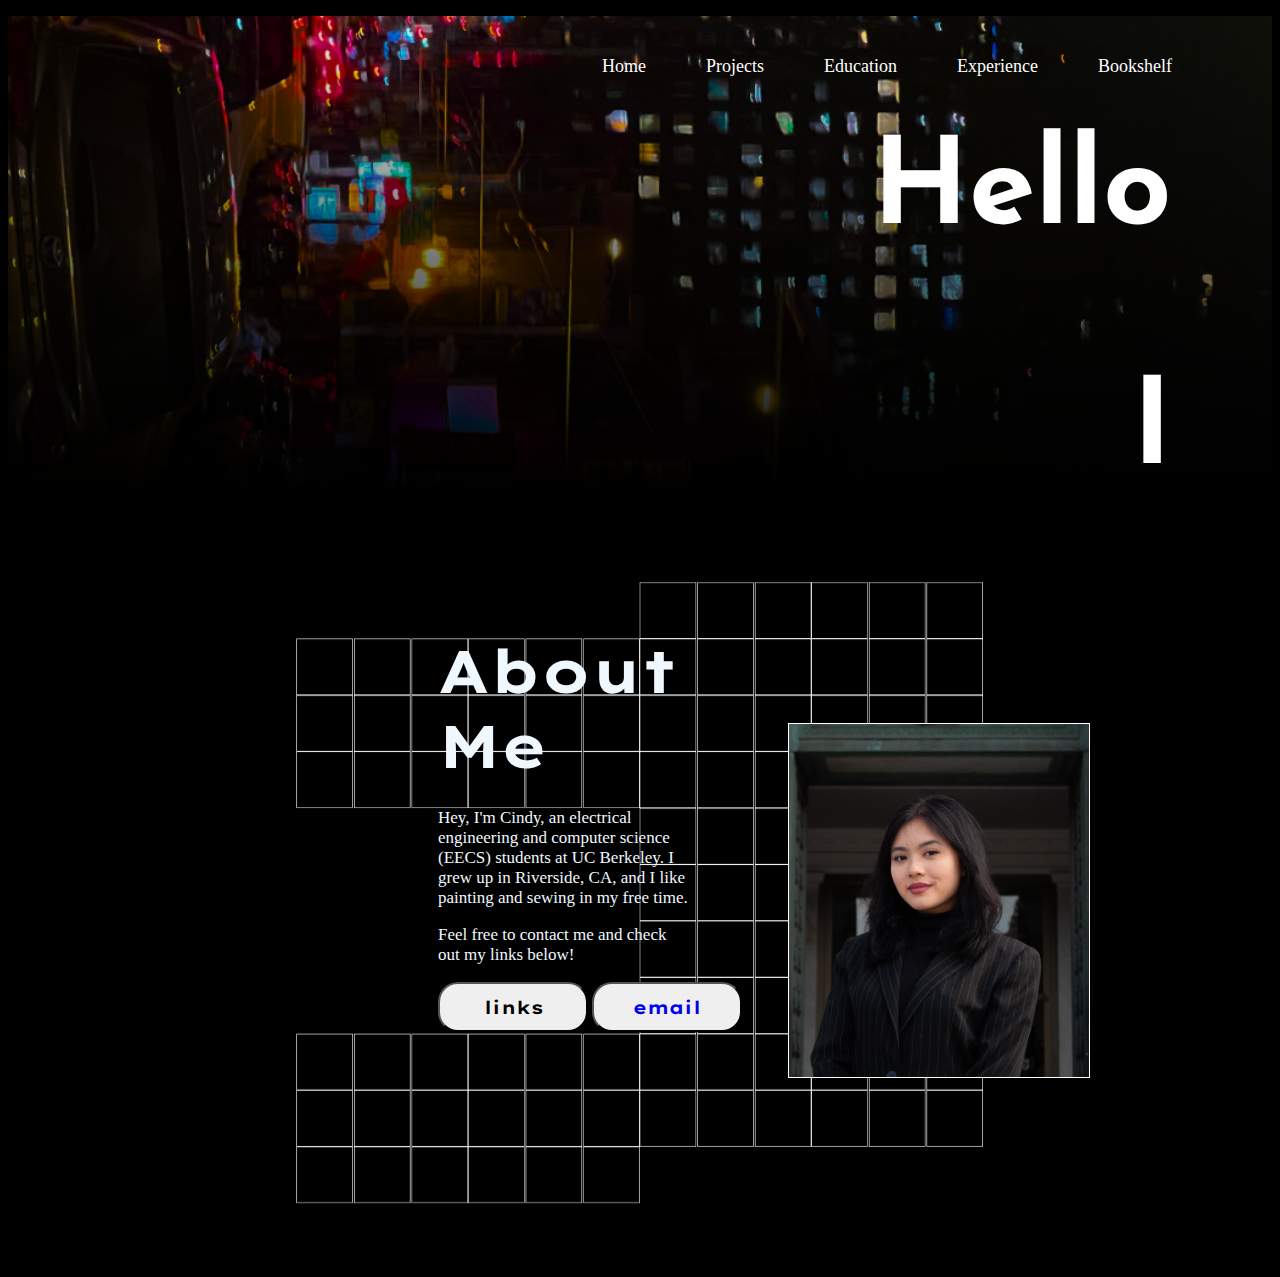
<file: index.html>
<!DOCTYPE html>
<html lang="en">
<head>
    <meta charset="UTF-8">
    <meta name="viewport" content="width=device-width, initial-scale=1.0">
    <title>Cindy Luong</title>
    <link rel="stylesheet" href="style.css" link>
    <link rel="stylesheet" href="https://fonts.googleapis.com/css?family=Josefin Sans: 900">
    <link rel="icon" href="/images/layout.png">
</head>
<body>
    <section class="intro">
        <!--Start of Navigation Bar-->
        <nav id="desktop-nav">
            <div>
                <ul class="nav-links">
                    <li><a href="/bookshelf.html">Bookshelf</a></li>
                    <li><a href="/experience.html">Experience</a></li>
                    <li><a href="/education.html">Education</a></li>
                    <li><a href="/projects.html">Projects</a></li>
                    <li><a href="/index.html">Home</a></li>
                </ul>
            </div>
        </nav>
        <!--End of Navigation Bar-->

        <!--Start of Welcome Message-->
        <div class="welcomemsg"></div>
        <!--End of Welcome Message-->
    </section>

    <section class="about-container">
        <!--Start of Intro Paragraph side-->
        <div class="about-item">
            <h1 class="abouttitle">
                About
                <br />Me
            </h1>
            <div class="elevatorpitch">
                <p>
                    Hey, I'm Cindy, an electrical
                    <br />engineering and computer science
                    <br />(EECS) students at UC Berkeley. I 
                    <br />grew up in Riverside, CA, and I like 
                    <br />painting and sewing in my free time.
                </p>
                <p>
                    Feel free to contact me and check  
                    <br />out my links below!
                </p>
            </div>
            <div class="dropdown">
                <button type="button" class="links">links</button>
                <div class="dropdown-content">
                    <a href="https://www.linkedin.com/in/luong-cindy/">LinkedIn</a>
                    <a href="https://github.com/luongcindy">GitHub</a>
                  </div>
            </div>

            <button type="button" class="email" >
                <a href="mailto:cindyluong99@berkeley.edu">email</a>
            </button>
        </div>
        <!--End of Intro Paragraph side-->
        
        <!--Start of Headshot side-->
       <div class="about-item">
        <div class="headshot" >
            <img src="/images/headshot.png"
            width="300">
        </div>
        <!--End of Headshot side-->
       </div>
    </section>

    <section class="footer">
        <div>
            <ul class="foot-links">
                <li><a href="experience.html">Bookshelf</a></li>
                <li><a href="experience.html">Experience</a></li>
                <li><a href="education.html">Education</a></li>
                <li><a href="projects.html">Projects</a></li>
                <li><a href="index.html">Home</a></li>
            </ul>
        </div>
    </section>

    <script src="command.js"></script>
    <script src="index.js"></script>
</body>
</html>
</file>
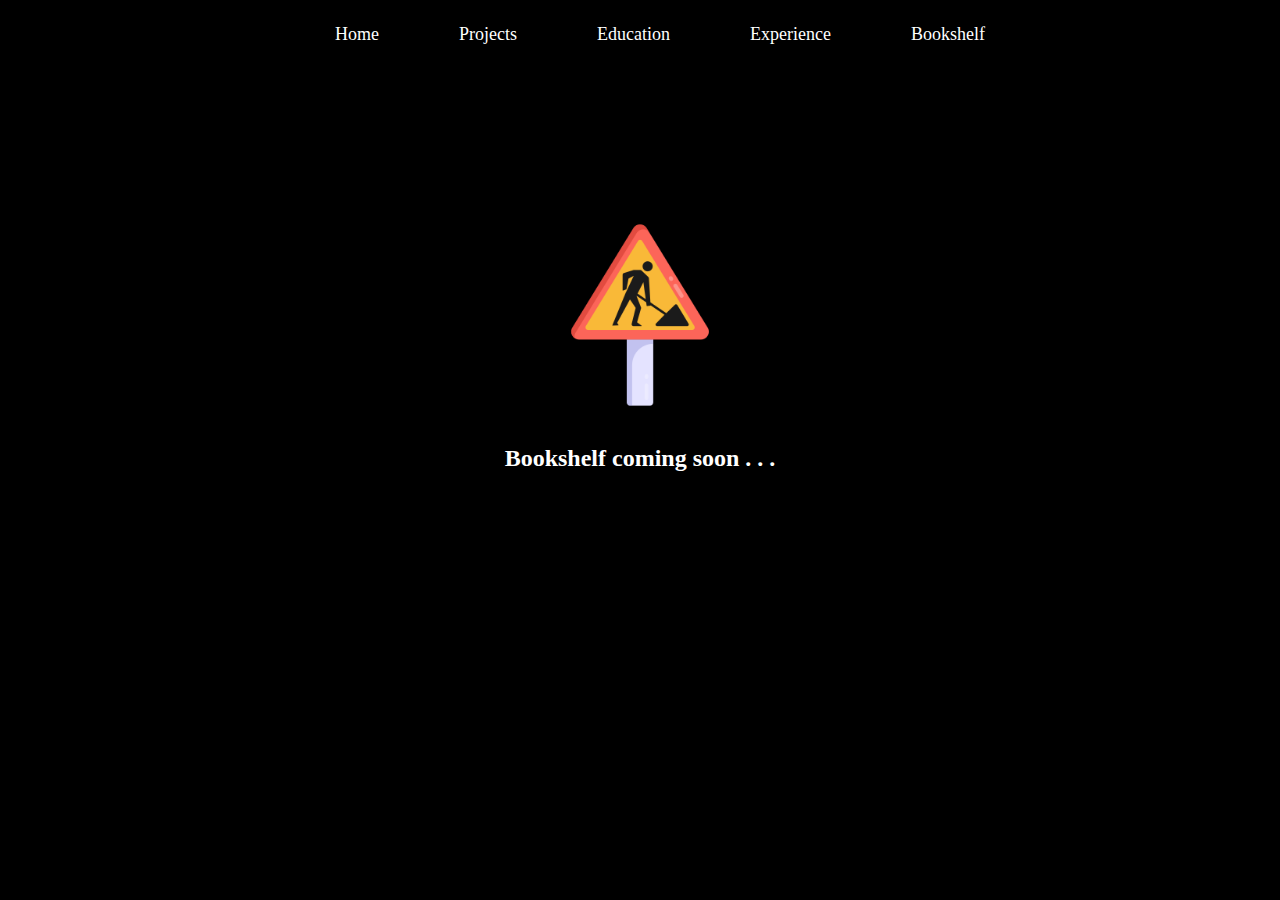
<file: bookshelf.html>
<!DOCTYPE html>
<html lang="en">
<head>
    <meta charset="UTF-8">
    <meta name="viewport" content="width=device-width, initial-scale=1.0">
    <title>Bookshelf</title>
    <link rel="stylesheet" href="bookshelf.css" link>
    <link rel="icon" href="/images/layout.png">
</head>
<body>
    <div class="footer">
        <ul class="foot-links">
            <li><a href="bookshelf.html">Bookshelf</a></li>
            <li><a href="experience.html">Experience</a></li>
            <li><a href="education.html">Education</a></li>
            <li><a href="projects.html">Projects</a></li>
            <li><a href="index.html">Home</a></li>
        </ul>
    </div>
    <div class="construction">
        <img src="images/under-construction2.png" style="width:200px">
        <p>Bookshelf coming soon . . .</p>
    </div>
</body>
</html>
</file>
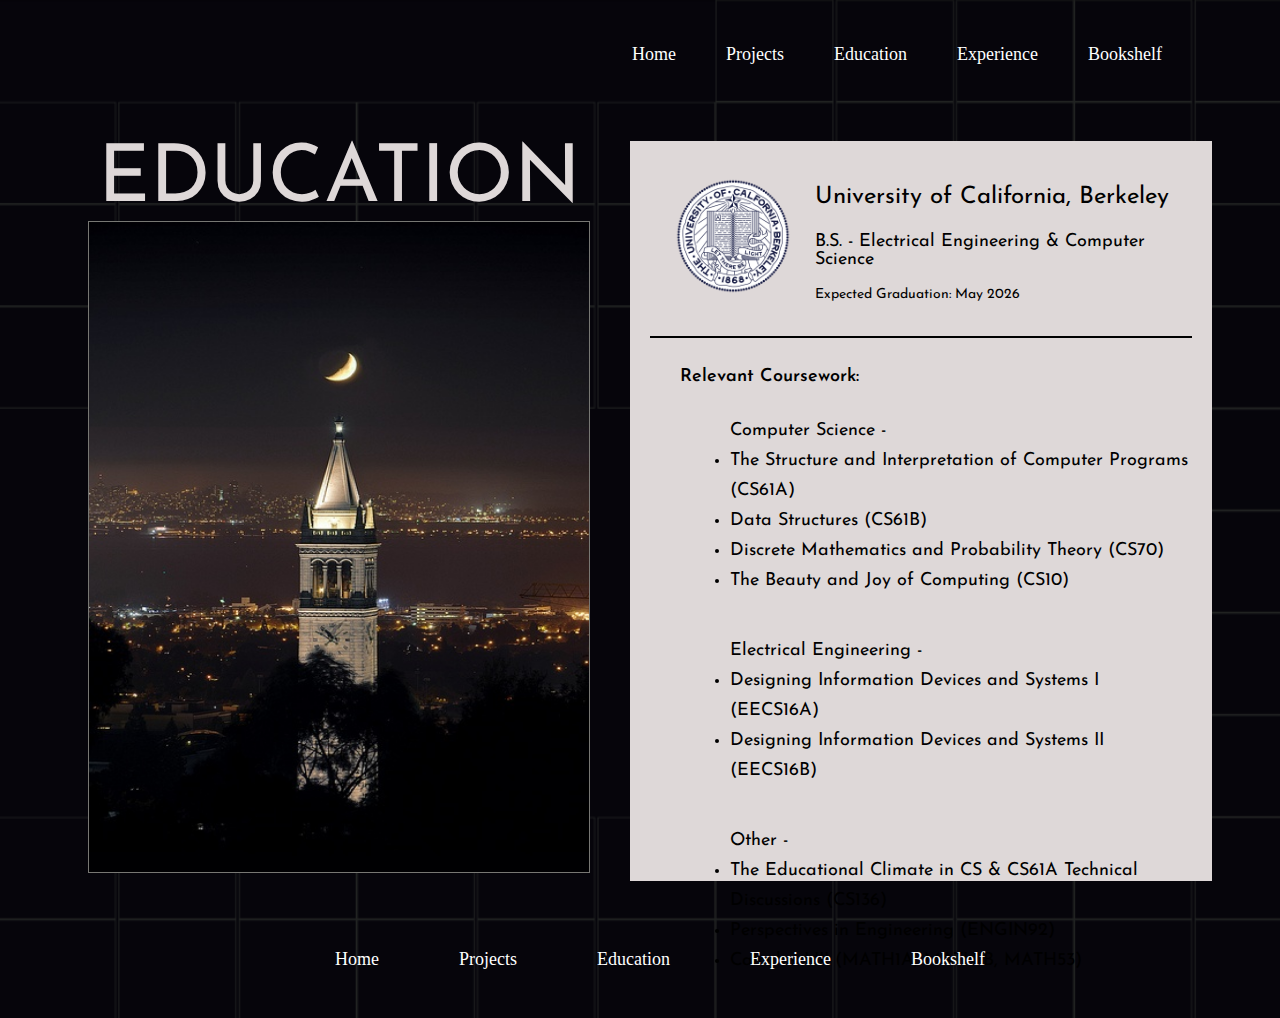
<file: education.html>
<!DOCTYPE html>
<html lang="en">
<head>
    <meta charset="UTF-8">
    <meta name="viewport" content="width=device-width, initial-scale=1.0">
    <title>Education</title>
    <link rel="stylesheet" href="education.css" link>
    <link rel="icon" href="/images/layout.png">
</head>
<body>
    <div class="grid-container">
        <div class="grid1">
            <nav id="desktop-nav">
                <div>
                    <ul class="nav-links">
                        <li><a href="bookshelf.html">Bookshelf</a></li>
                        <li><a href="experience.html">Experience</a></li>
                        <li><a href="education.html">Education</a></li>
                        <li><a href="projects.html">Projects</a></li>
                        <li><a href="index.html">Home</a></li>
                    </ul>
                </div>
        </div>
        <div class="grid2"></div>
        <div class="grid3">
            <div class="title">
                EDUCATION
            </div>
            <img src="images/campanile photo.jpg" class="campanile">
        </div>
        <div class="grid4">
            <div class="edu-container">
                <div class="logo">
                    <img src="images/gobearsicon.png" style="width: 120px;" class="gobears">
                </div>
                <div class="degree">
                    <p class="line1">University of California, Berkeley</p>
                    <p class="line2">B.S. - Electrical Engineering & Computer Science</p>
                    <p class="line3">Expected Graduation: May 2026</p>
                </div>
                <div class="coursework">
                    <div class="relevancy">
                        Relevant Coursework:
                    </div>
                    <div class="cs-classes">
                        Computer Science - 
                        <li>The Structure and Interpretation of Computer Programs (CS61A)</li>
                        <li>Data Structures (CS61B)</li>
                        <li>Discrete Mathematics and Probability Theory (CS70)</li>
                        <li>The Beauty and Joy of Computing (CS10)</li>
                    </div>
                    <div class="ee-classes">
                        Electrical Engineering - 
                        <li>Designing Information Devices and Systems I (EECS16A)</li>
                        <li>Designing Information Devices and Systems II (EECS16B)</li>
                    </div>
                    <div class="other-classes">
                        Other - 
                        <li>The Educational Climate in CS & CS61A Technical Discussions (CS136)</li>
                        <li>Perspectives in Engineering (ENGIN92)</li>
                        <li>Calculus I-III (MATH1A, MATH1B, MATH53)</li>
                    </div>
                </div>
            </div>
        </div>
        <div class="grid6"></div>
        <div class="grid5">
            <div class="footer">
                <ul class="foot-links">
                    <li><a href="experience.html">Bookshelf</a></li>
                    <li><a href="experience.html">Experience</a></li>
                    <li><a href="education.html">Education</a></li>
                    <li><a href="projects.html">Projects</a></li>
                    <li><a href="index.html">Home</a></li>
                </ul>
            </div>
        </div>
    </div>
</body>
</html>
</file>
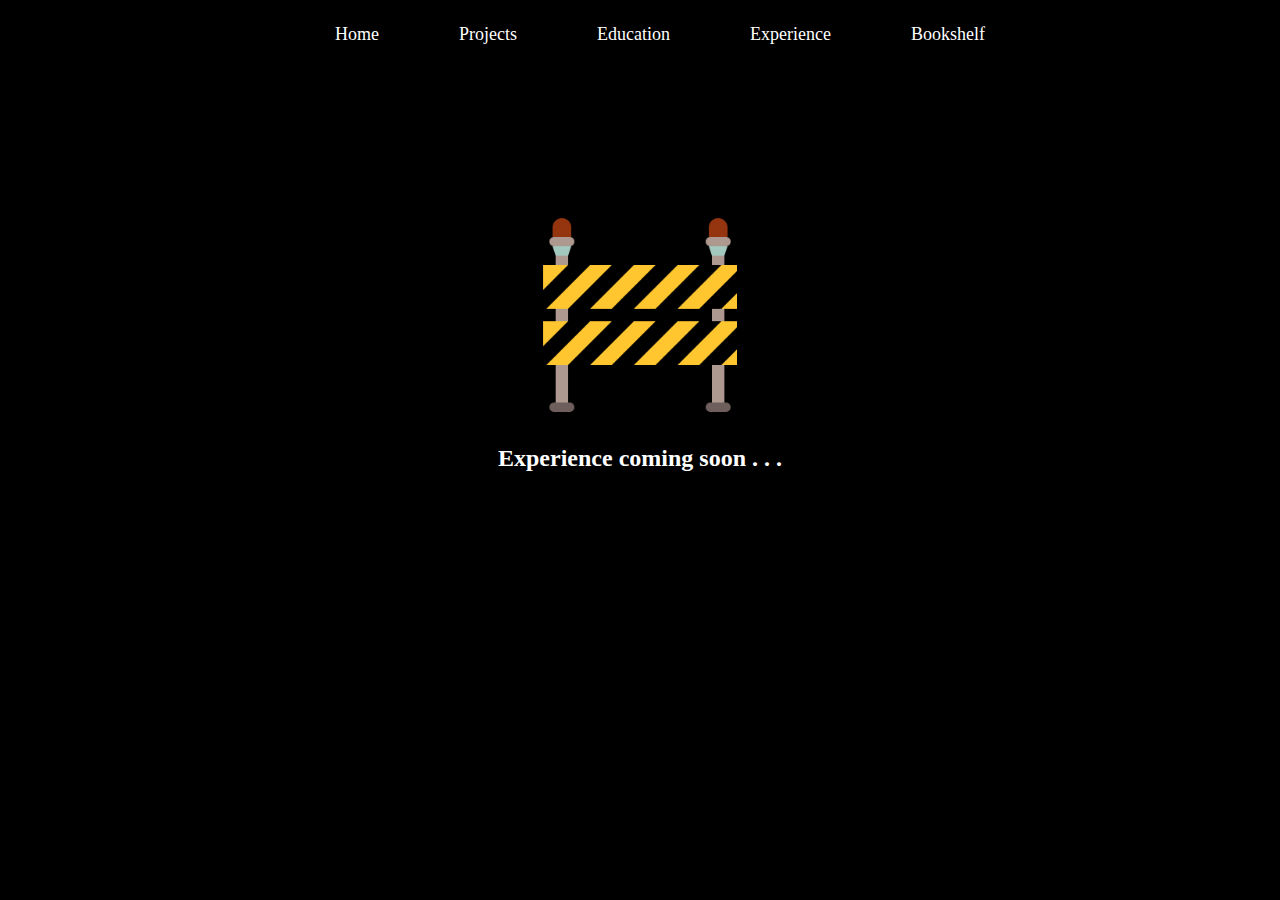
<file: experience.html>
<!DOCTYPE html>
<html lang="en">
<head>
    <meta charset="UTF-8">
    <meta name="viewport" content="width=device-width, initial-scale=1.0">
    <title>Experience</title>
    <link rel="stylesheet" href="experience.css" link>
    <link rel="icon" href="/images/layout.png">
</head>
<body>
    <div class="footer">
        <ul class="foot-links">
            <li><a href="bookshelf.html">Bookshelf</a></li>
            <li><a href="experience.html">Experience</a></li>
            <li><a href="education.html">Education</a></li>
            <li><a href="projects.html">Projects</a></li>
            <li><a href="index.html">Home</a></li>
        </ul>
    </div>
    <div class="construction">
        <img src="images/under-construction.png" style="width:200px">
        <p>Experience coming soon . . .</p>
    </div>
</body>
</html>
</file>
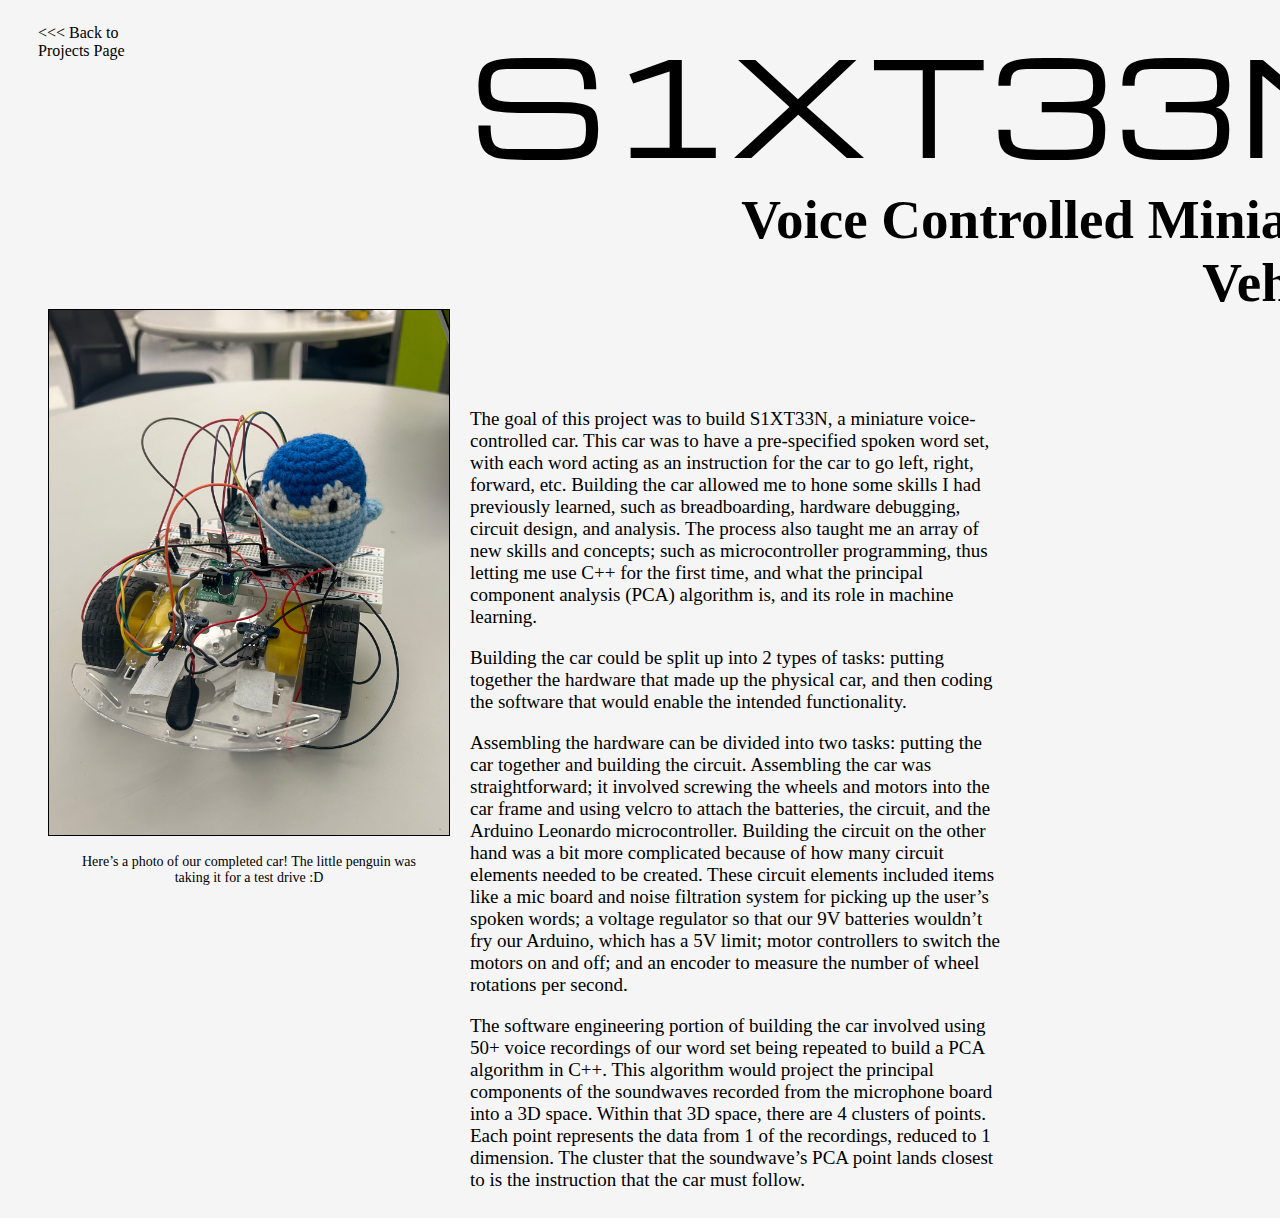
<file: project_pages/16.html>
<!DOCTYPE html>
<html lang="en">
<head>
    <meta charset="UTF-8">
    <meta name="viewport" content="width=device-width, initial-scale=1.0">
    <title>S1XT33N</title>
    <link rel="stylesheet" href="projtype1.css" link>
    <link rel="icon" href="/images/layout.png">
</head>
<body>
    <div class="grid-container">
        <div class="grid1">
            <a href="/projects.html">
                <p><<< Back to
                    <br/>Projects Page
                </p>
            </a>
        </div>
        <div class="grid2">
            S1XT33N
        </div>
        <div class="grid3">
            <p>Voice Controlled Miniature
                <br/> Vehicle. 
            </p>
        </div>
        <div class="grid4">
            <img src="/images/IMG_9443.jpg" style="width:400px">
            <div>
                <p>Here’s a photo of our completed car! The little penguin was 
                    <br/>taking it for a test drive :D 
                </p>
            </div>
        </div>
        <div class="grid5">
            <p>
                The goal of this project was to build S1XT33N, a miniature voice-controlled car. This car was to have a pre-specified spoken word set, 
                with each word acting as an instruction for the car to go left, right, forward, etc. Building the car allowed me to hone some 
                skills I had previously learned, such as breadboarding, hardware debugging, circuit design, and analysis. The process also taught 
                me an array of new skills and concepts; such as microcontroller programming, thus letting me use C++ for the first time, and what 
                the principal component analysis (PCA) algorithm is, and its role in machine learning. 
            </p>
            <p>Building the car could be split up into 2 types of tasks: putting together the hardware that made up the physical car, and then coding the software that would enable the intended functionality. </p>
            <p>
                Assembling the hardware can be divided into two tasks: putting the car together and building the circuit. Assembling the car was straightforward; it involved screwing the wheels and motors into the car frame and using velcro to attach the batteries, the circuit, and the Arduino Leonardo microcontroller. Building the circuit on the other hand was a bit more complicated because of how many circuit elements needed to be created. These circuit elements included items like a mic board and noise filtration system for picking up the user’s spoken words; a voltage regulator so that our 9V batteries wouldn’t fry our Arduino, which has a 5V limit; motor controllers to switch the motors on and off; and an encoder to measure the number of wheel rotations per second. 
            </p>
            <p>The software engineering portion of building the car involved using 50+ voice recordings of our word set being repeated to build a PCA algorithm in C++. This algorithm would project the principal components of the soundwaves recorded from the microphone board into a 3D space. Within that 3D space, there are 4 clusters of points. Each point represents the data from 1 of the recordings, reduced to 1 dimension. The cluster that the soundwave’s PCA point lands closest to is the instruction that the car must follow. 
            </p>
        </div>
        <div class="grid6"></div>
    </div>
</body>
</html>
</file>
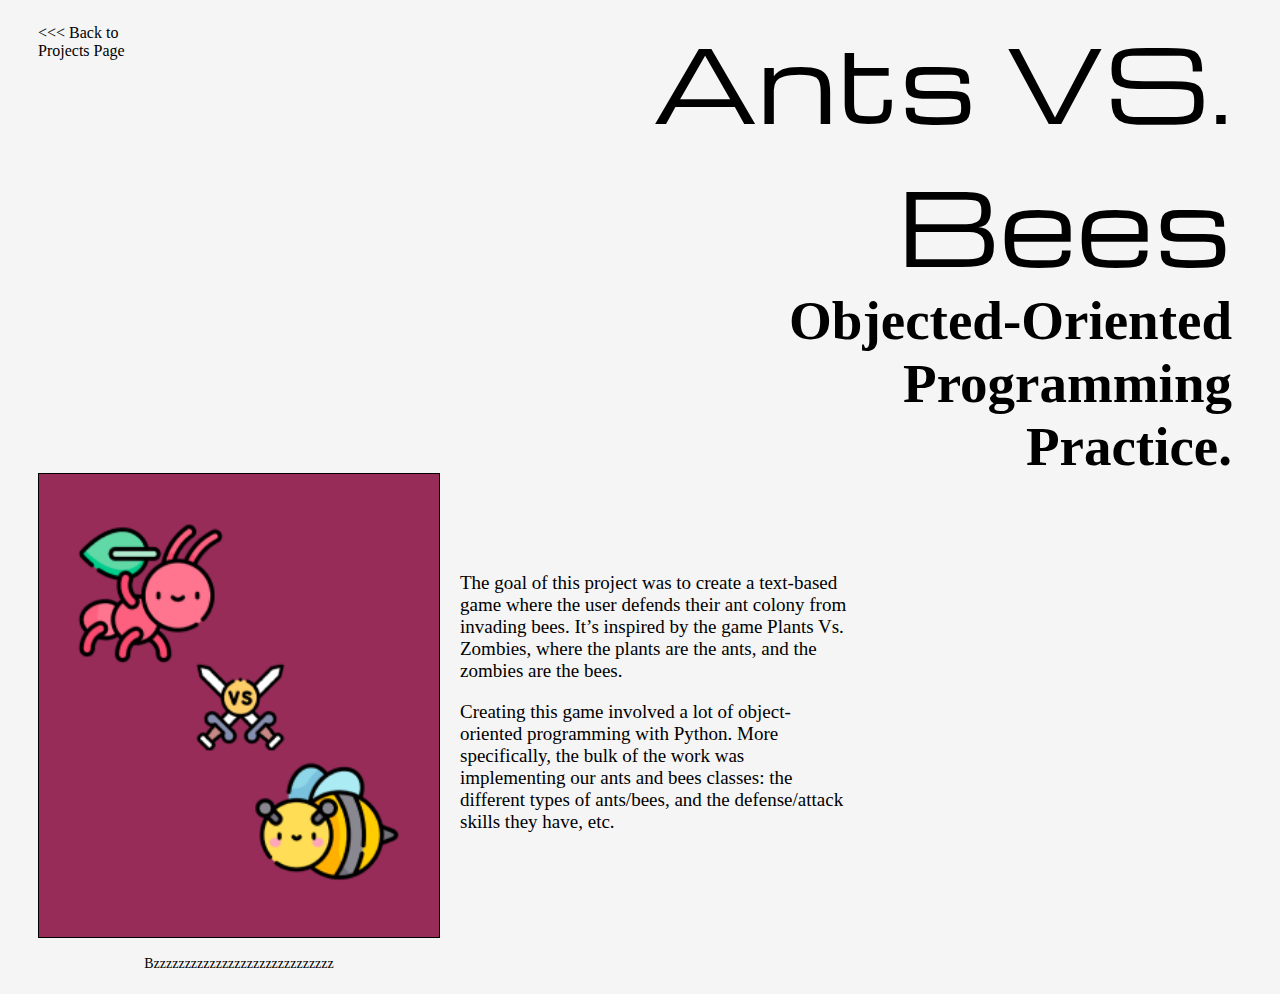
<file: project_pages/antsvbees.html>
<!DOCTYPE html>
<html lang="en">
<head>
    <meta charset="UTF-8">
    <meta name="viewport" content="width=device-width, initial-scale=1.0">
    <title>Ants Vs. Bees</title>
    <link rel="stylesheet" href="projtype2.css" link>
    <link rel="icon" href="/images/layout.png">
</head>
<body>
    <div class="grid-container">
        <div class="grid1">
            <a href="/projects.html">
                <p><<< Back to
                    <br/>Projects Page
                </p>
            </a>
        </div>
        <div class="grid2">
            Ants VS. Bees
        </div>
        <div class="grid3">
            <p>Objected-Oriented Programming 
                <br/>Practice.
            </p>
        </div>
        <div class="grid4">
            <img src="/images/ants vs bees cover new.png" style="width:400px">
                <p>Bzzzzzzzzzzzzzzzzzzzzzzzzzzzzz</p>
        </div>
        <div class="grid5">
            <p>The goal of this project was to create a text-based game where the user defends their ant colony from invading bees. It’s inspired by the game Plants Vs. Zombies, where the plants are the ants, and the zombies are the bees. </p>
            <p>Creating this game involved a lot of object-oriented programming with Python. More specifically, the bulk of the work was implementing our ants and bees classes: the different types of ants/bees, and the defense/attack skills they have, etc. </p>
        </div>
        <div class="grid6"></div>
    </div>
</body>
</html>
</file>
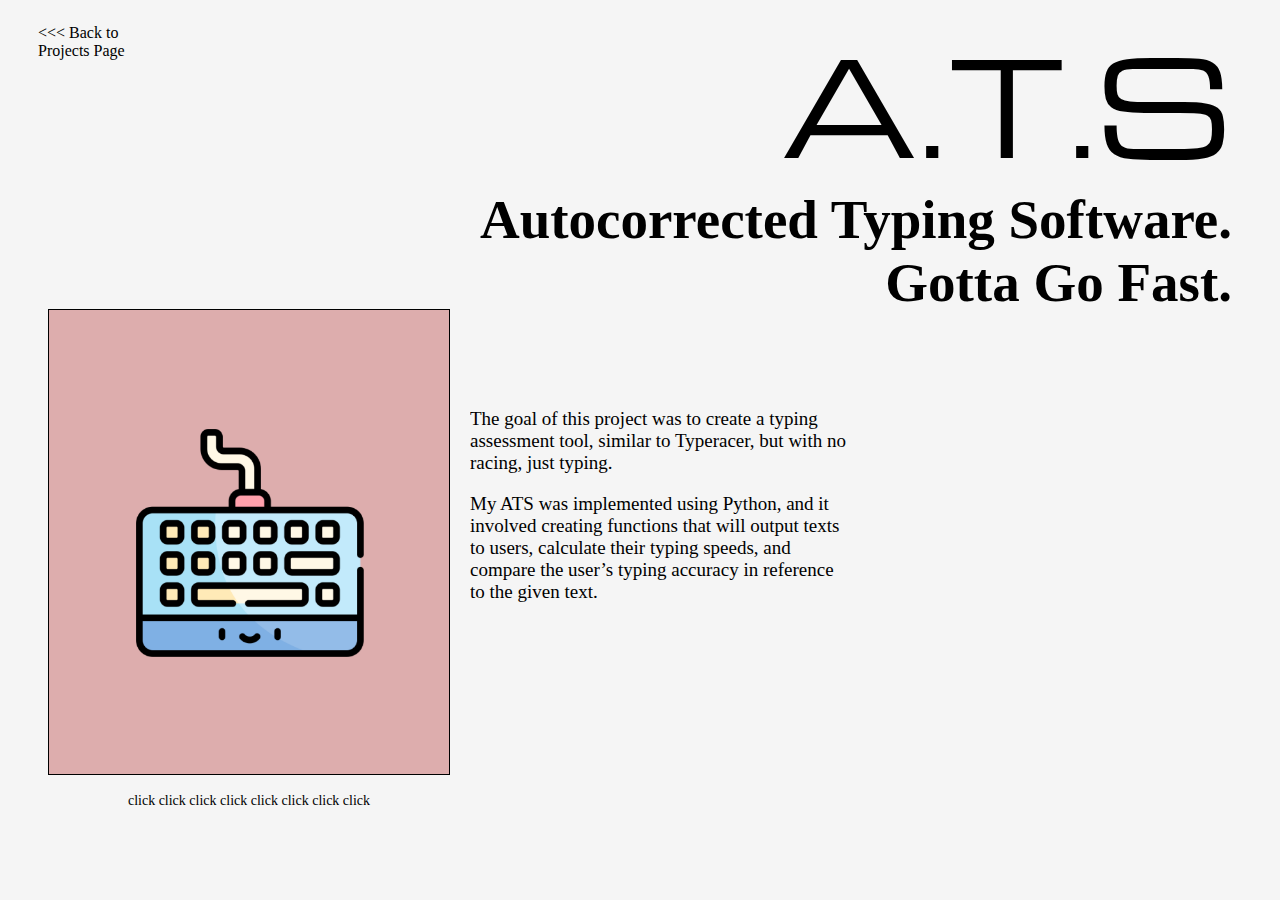
<file: project_pages/ats.html>
<!DOCTYPE html>
<html lang="en">
<head>
    <meta charset="UTF-8">
    <meta name="viewport" content="width=device-width, initial-scale=1.0">
    <title>A.T.S.</title>
    <link rel="stylesheet" href="projtype1.css" link>
    <link rel="icon" href="/images/layout.png">
</head>
<body>
    <div class="grid-container">
        <div class="grid1">
            <a href="/projects.html">
                <p><<< Back to
                    <br/>Projects Page
                </p>
            </a>
        </div>
        <div class="grid2">
            A.T.S
        </div>
        <div class="grid3">
            <p>Autocorrected Typing Software. 
                <br/>Gotta Go Fast.
            </p>
        </div>
        <div class="grid4">
            <img src="/images/ats cover.png" style="width:400px">
                <p>click click click click click click click click</p>
        </div>
        <div class="grid5">
            <p>The goal of this project was to create a typing assessment tool, similar to Typeracer, but with no racing, just typing. </p>
            <p>My ATS was implemented using Python, and it involved creating functions that will output texts to users, calculate their typing speeds, and compare the user’s typing accuracy in reference to the given text. </p>
        </div>
        <div class="grid6"></div>
    </div>
</body>
</html>
</file>
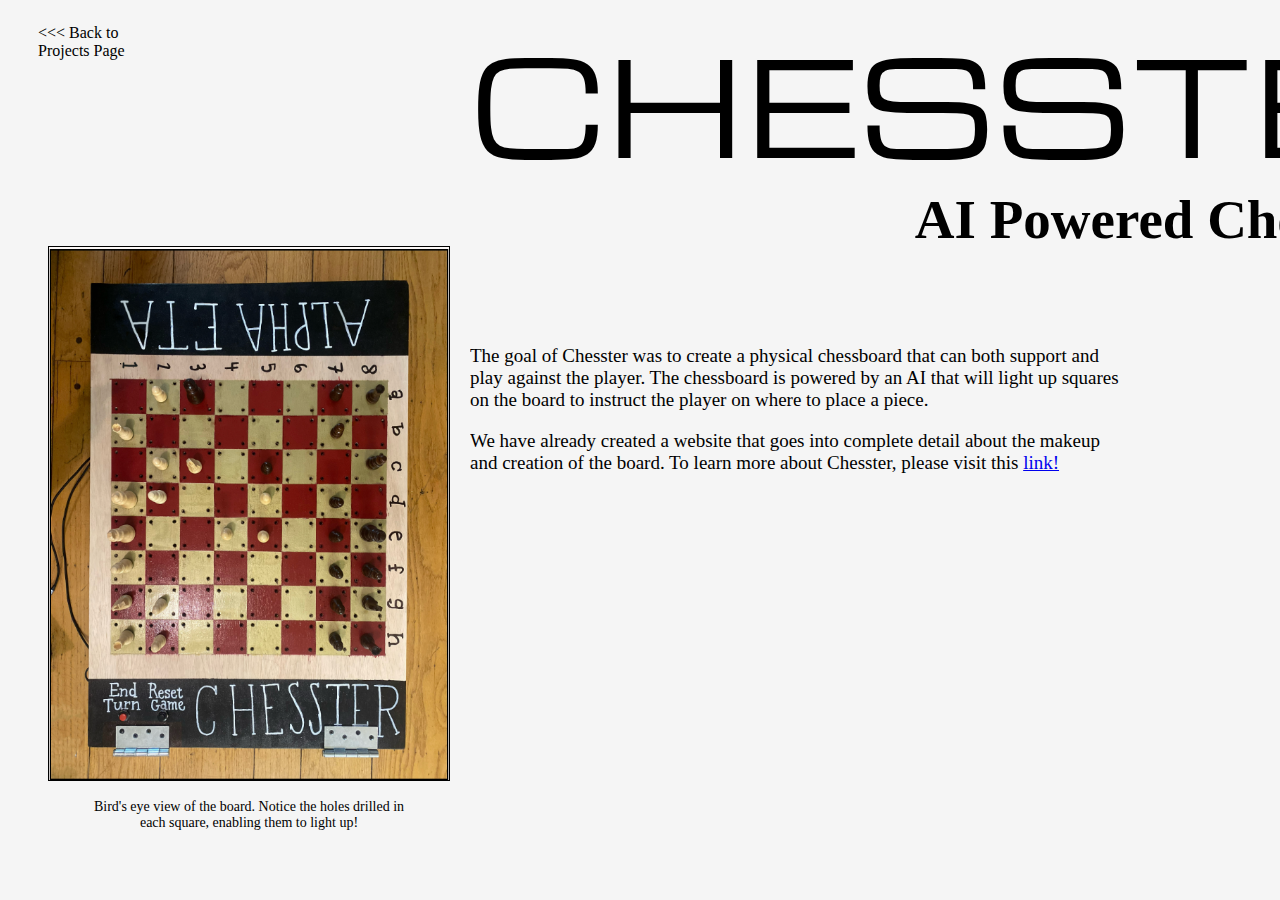
<file: project_pages/chesster.html>
<!DOCTYPE html>
<html lang="en">
<head>
    <meta charset="UTF-8">
    <meta name="viewport" content="width=device-width, initial-scale=1.0">
    <title>CHESSTER</title>
    <link rel="stylesheet" href="projtype1.css" link>
    <link rel="icon" href="/images/layout.png">
</head>
<body>
    <div class="grid-container">
        <div class="grid1">
            <a href="/projects.html">
                <p><<< Back to
                    <br/>Projects Page
                </p>
            </a>
        </div>
        <div class="grid2">
            CHESSTER
        </div>
        <div class="grid3">
            <p>AI Powered Chessboard.
            </p>
        </div>
        <div class="grid4">
            <img src="/images/chessterboard.png" style="width:400px">
            <div>
                <p>Bird's eye view of the board. Notice the holes drilled in 
                    <br/>each square, enabling them to light up!
                </p>
            </div>
        </div>
        <div class="grid5">
            <p>The goal of Chesster was to create a physical chessboard that can both support and play against the player. The chessboard is powered by an AI that will light up squares on the board to instruct the player on where to place a piece.</p>
            <p>We have already created a website that goes into complete detail about the makeup and 
                creation of the board. To learn more about Chesster, please visit this 
                <a href="https://chessterah.github.io/index.html">link!</A> </p>
        </div>
        <div class="grid6"></div>
    </div>
</body>
</html>
</file>
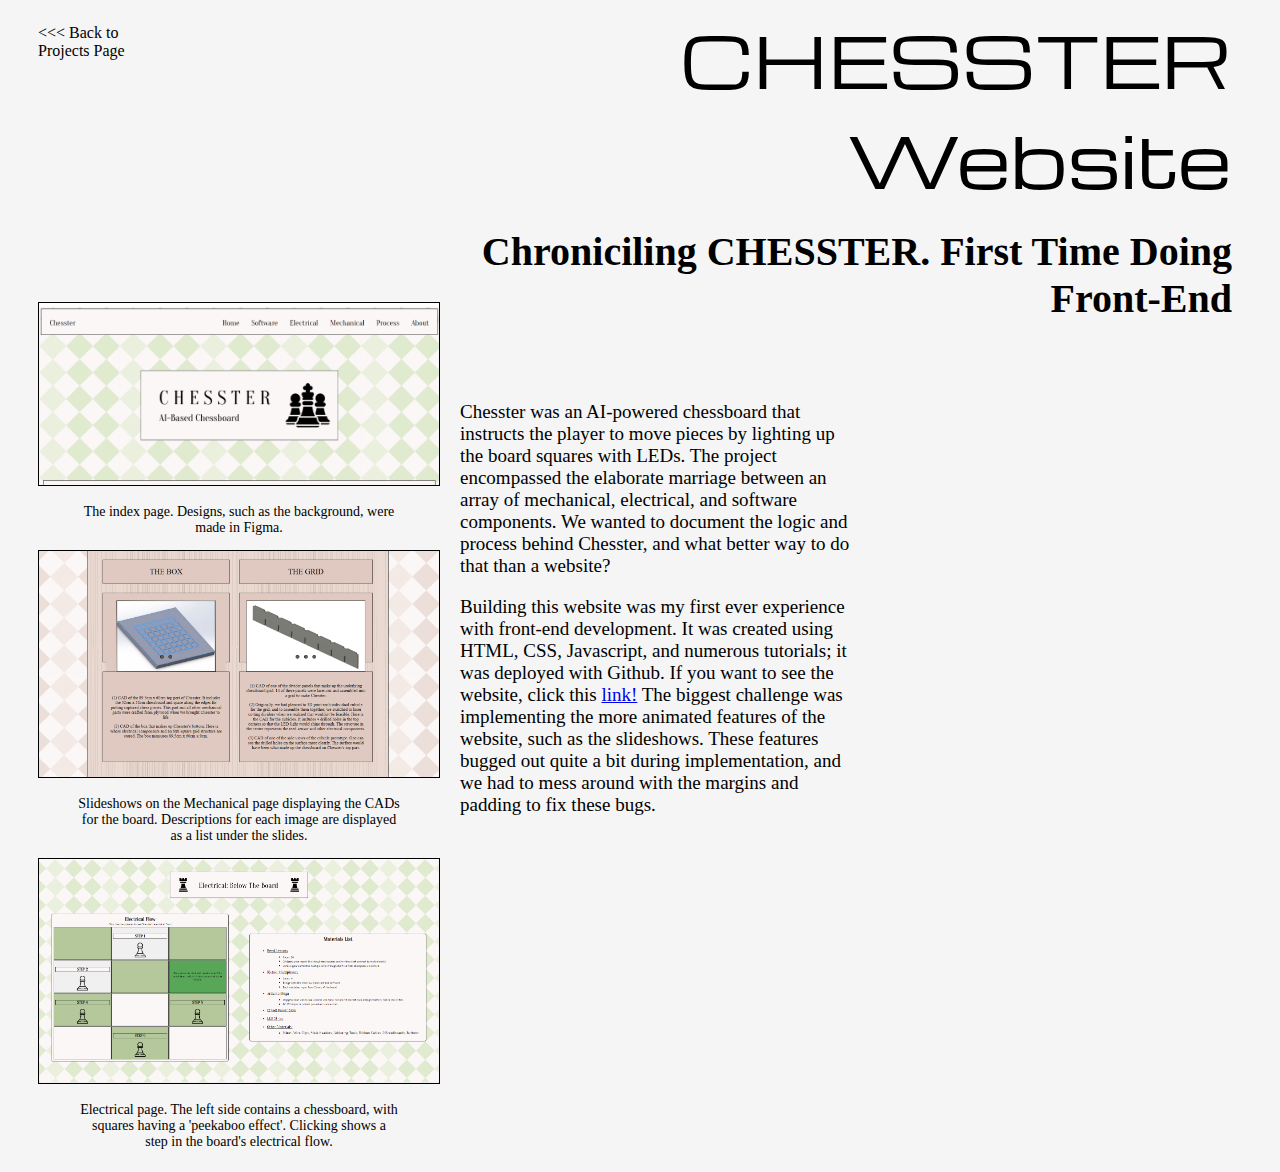
<file: project_pages/chessterweb.html>
<!DOCTYPE html>
<html lang="en">
<head>
    <meta charset="UTF-8">
    <meta name="viewport" content="width=device-width, initial-scale=1.0">
    <title>CHESSTER Website</title>
    <link rel="stylesheet" href="projtype2.css" link>
    <link rel="icon" href="/images/layout.png">
</head>
<body>
    <div class="grid-container">
        <div class="grid1">
            <a href="/projects.html">
                <p><<< Back to
                    <br/>Projects Page
                </p>
            </a>
        </div>
        <div class="grid2" style="font-size: 70px;">
            CHESSTER Website
        </div>
        <div class="grid3" style="font-size: 40px; margin-top: -40px;">
            <p>Chroniciling CHESSTER. First Time Doing
                <br/>Front-End
            </p>
        </div>
        <div class="grid4">
            <img src="/images/chessterwebindex.png" style="width:400px">
                <p>The index page. Designs, such as the background, were
                    <br/>made in Figma.</p>
            <img src="/images/mech slideshow.png" style="width: 400px;">
                <p>Slideshows on the Mechanical page displaying the CADs
                    <br/>for the board. Descriptions for each image are displayed
                    <br/>as a list under the slides.
                </p>
            <img src="/images/eechessboard.png" style="width:400px">
                <p>Electrical page. The left side contains a chessboard, with
                    <br/>squares having a 'peekaboo effect'. Clicking shows a 
                    <br/>step in the board's electrical flow.
                </p>
        </div>
        <div class="grid5">
            <p>Chesster was an AI-powered chessboard that instructs the player to move pieces by lighting up the board squares with LEDs. The project encompassed the elaborate marriage between an array of mechanical, electrical, and software components. We wanted to document the logic and process behind Chesster, and what better way to do that than a website? </p>
            <p>Building this website was my first ever experience with front-end development. It was created using HTML, CSS, Javascript, and numerous tutorials; it was deployed with Github. If you want to see the website, click this <a href="https://chessterah.github.io/">link!</a> The biggest challenge was implementing the more animated features of the website, such as the slideshows. These features bugged out quite a bit during implementation, and we had to mess around with the margins and padding to fix these bugs. </p>
        </div>
        <div class="grid6"></div>
    </div>
</body>
</html>
</file>
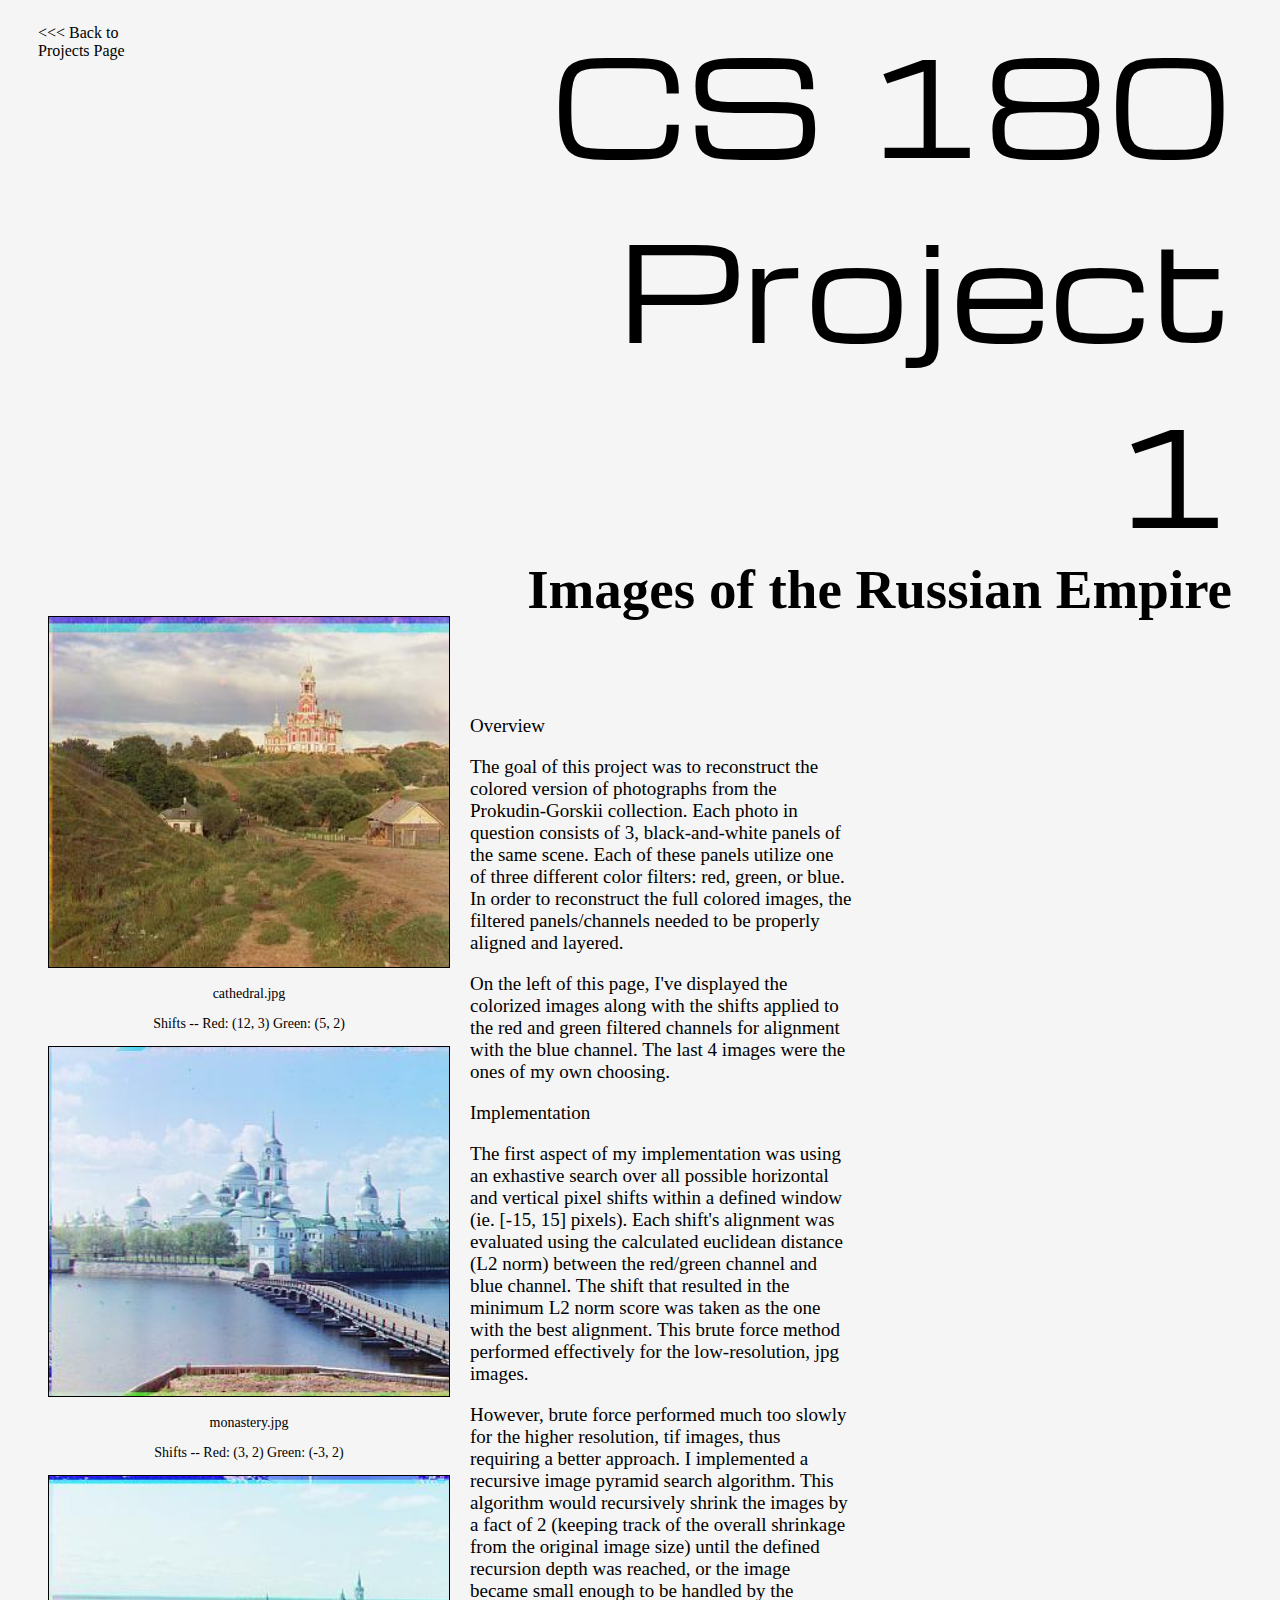
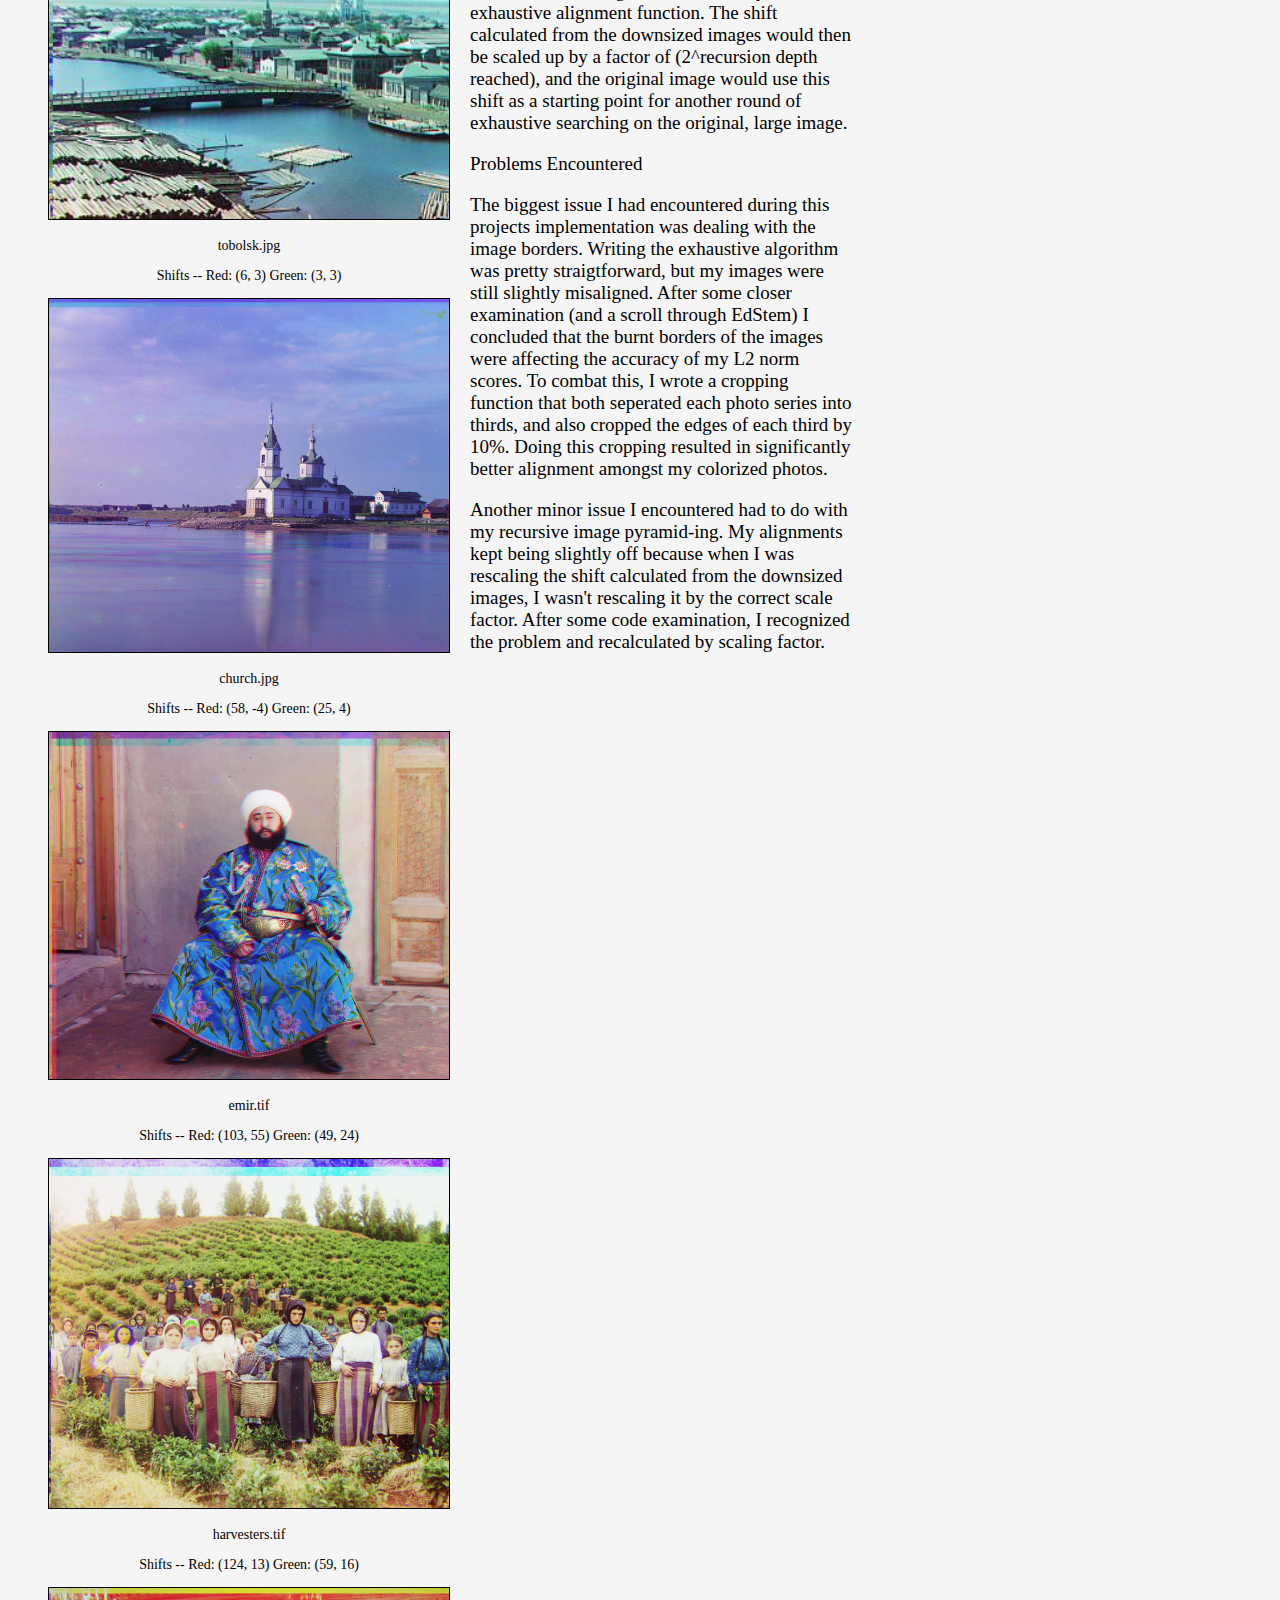
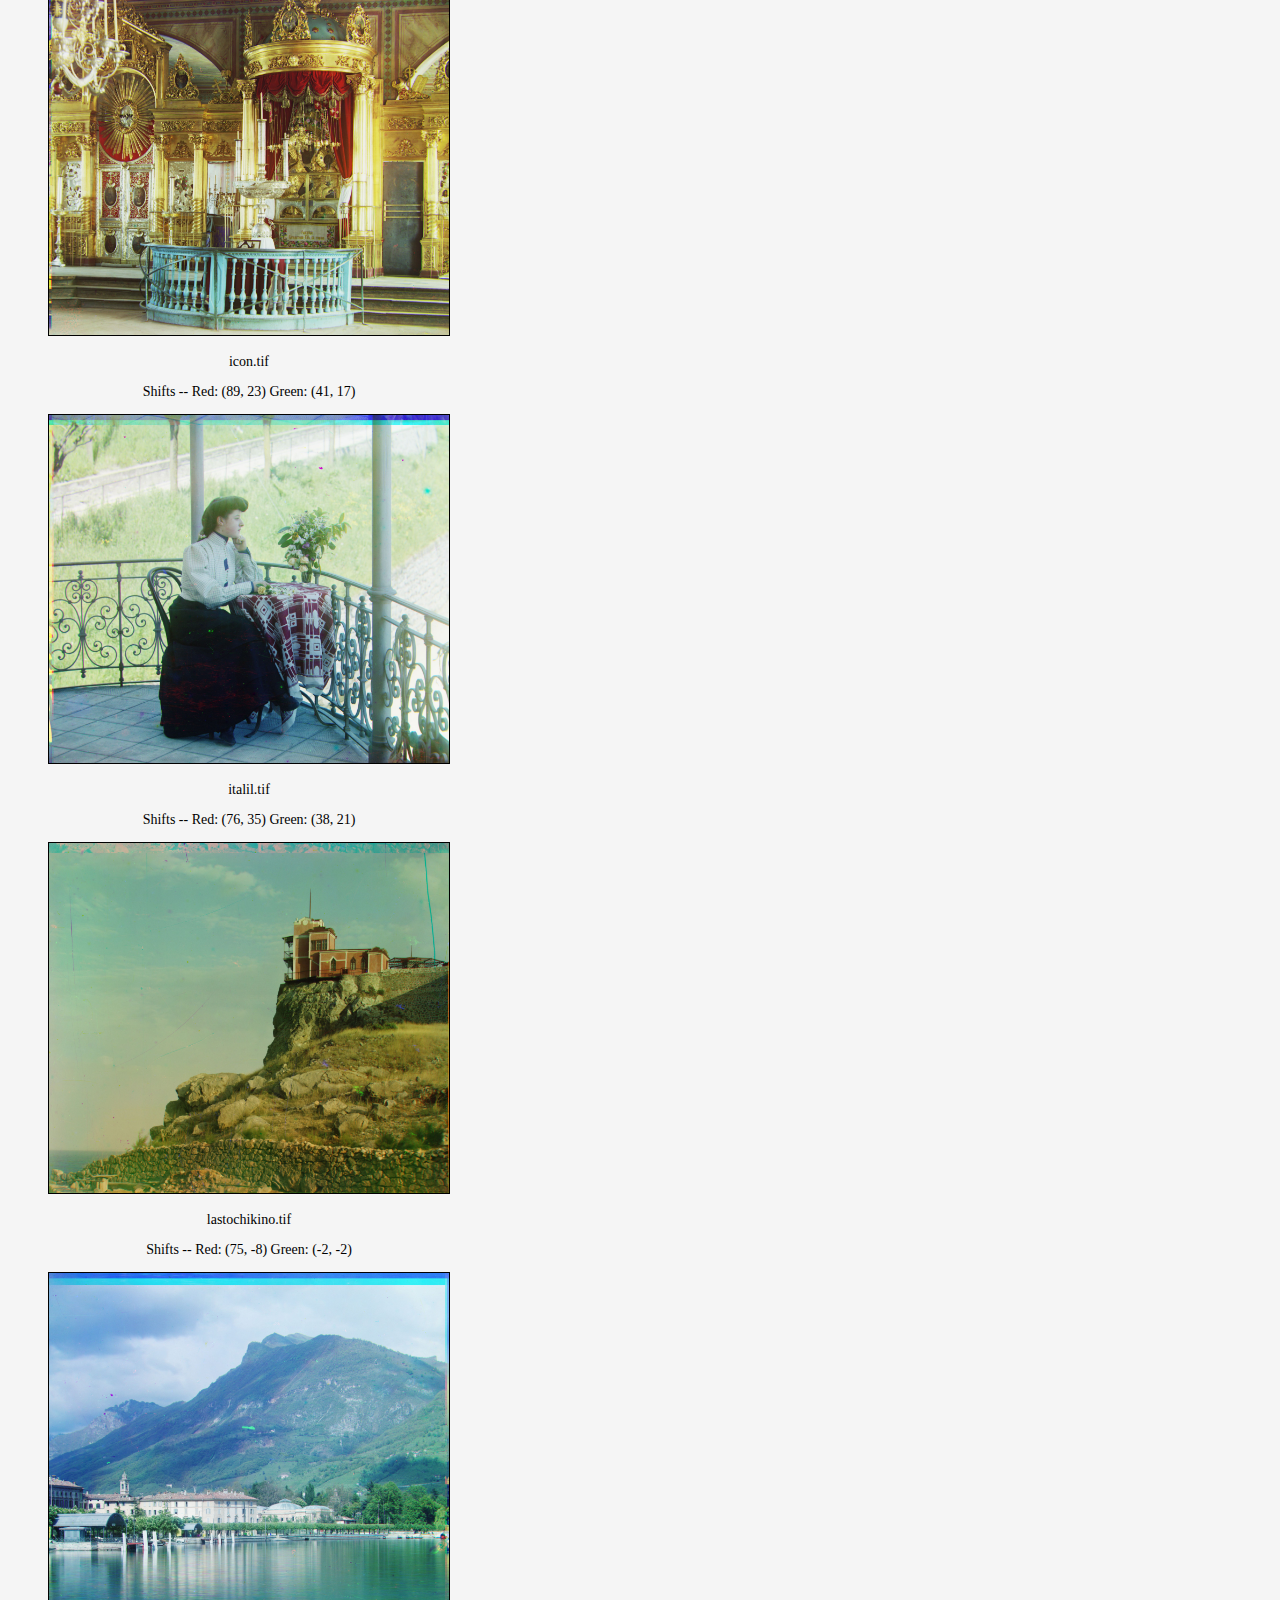
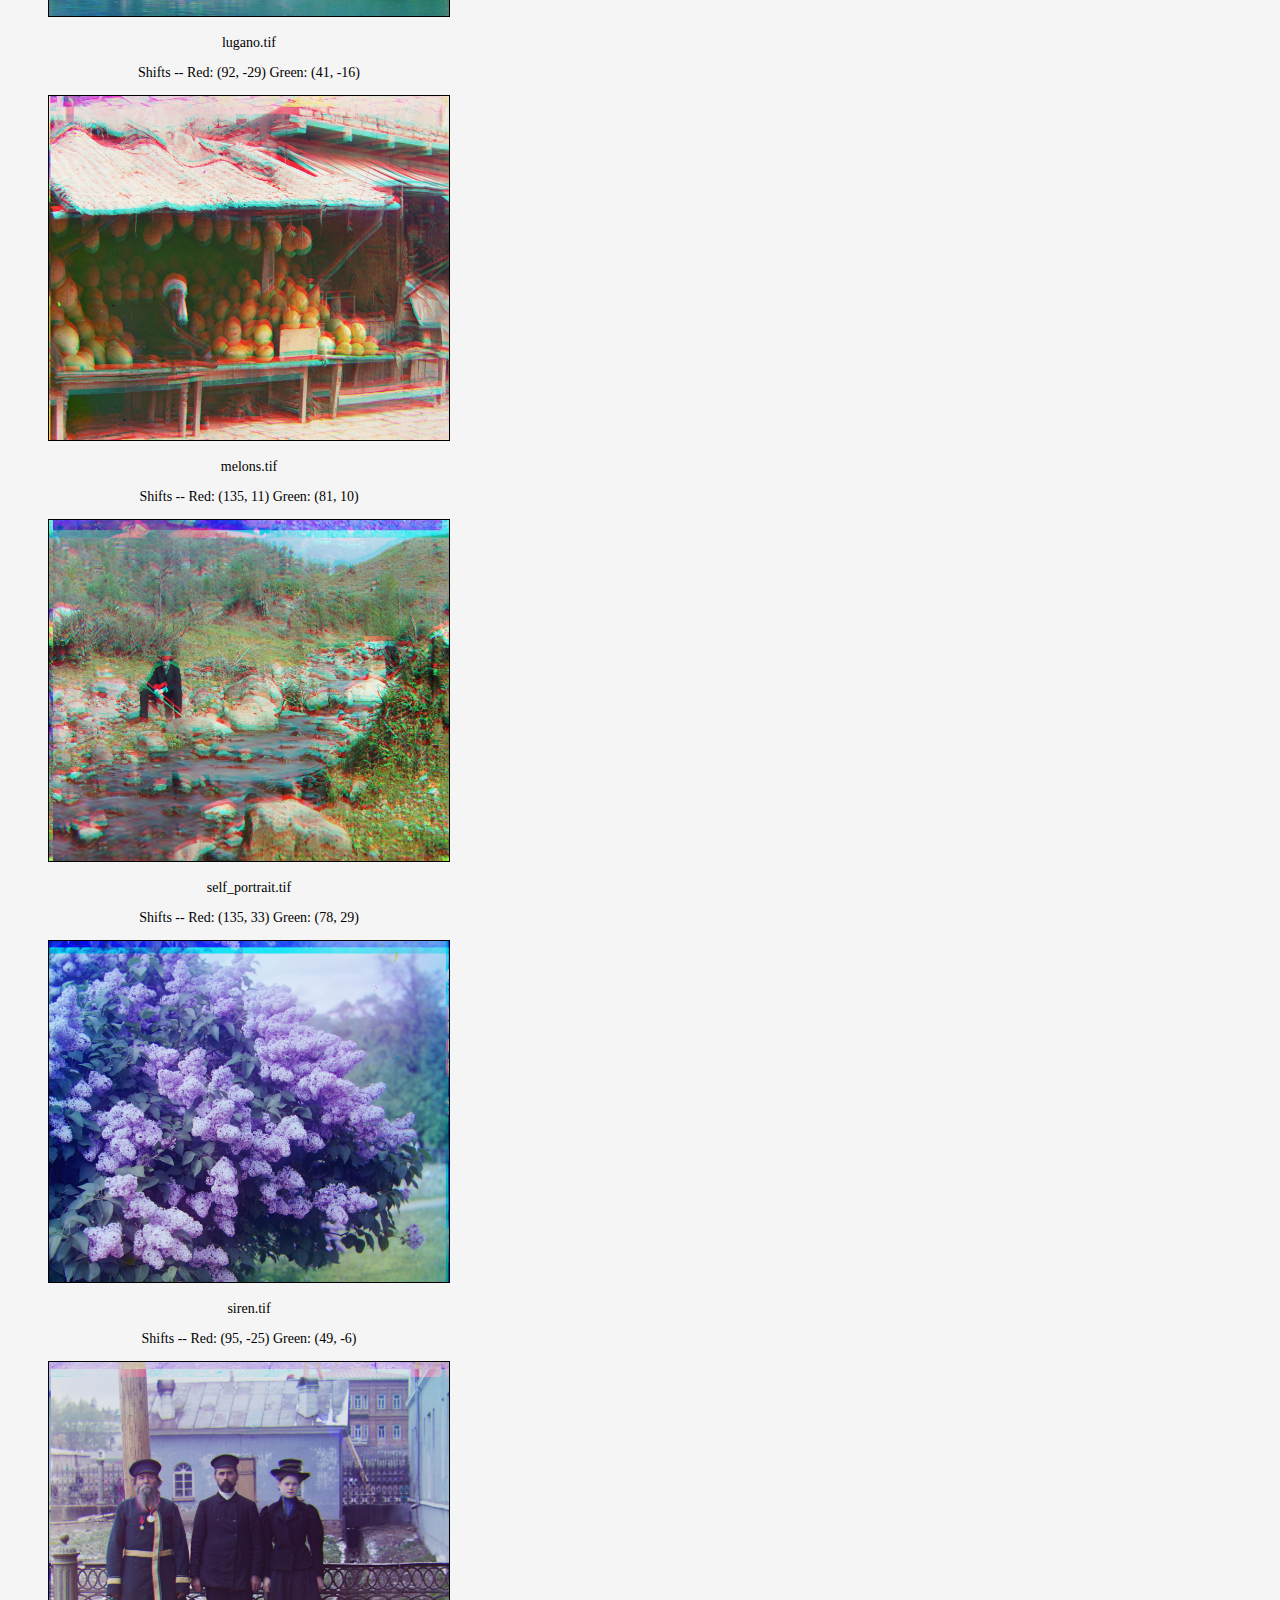
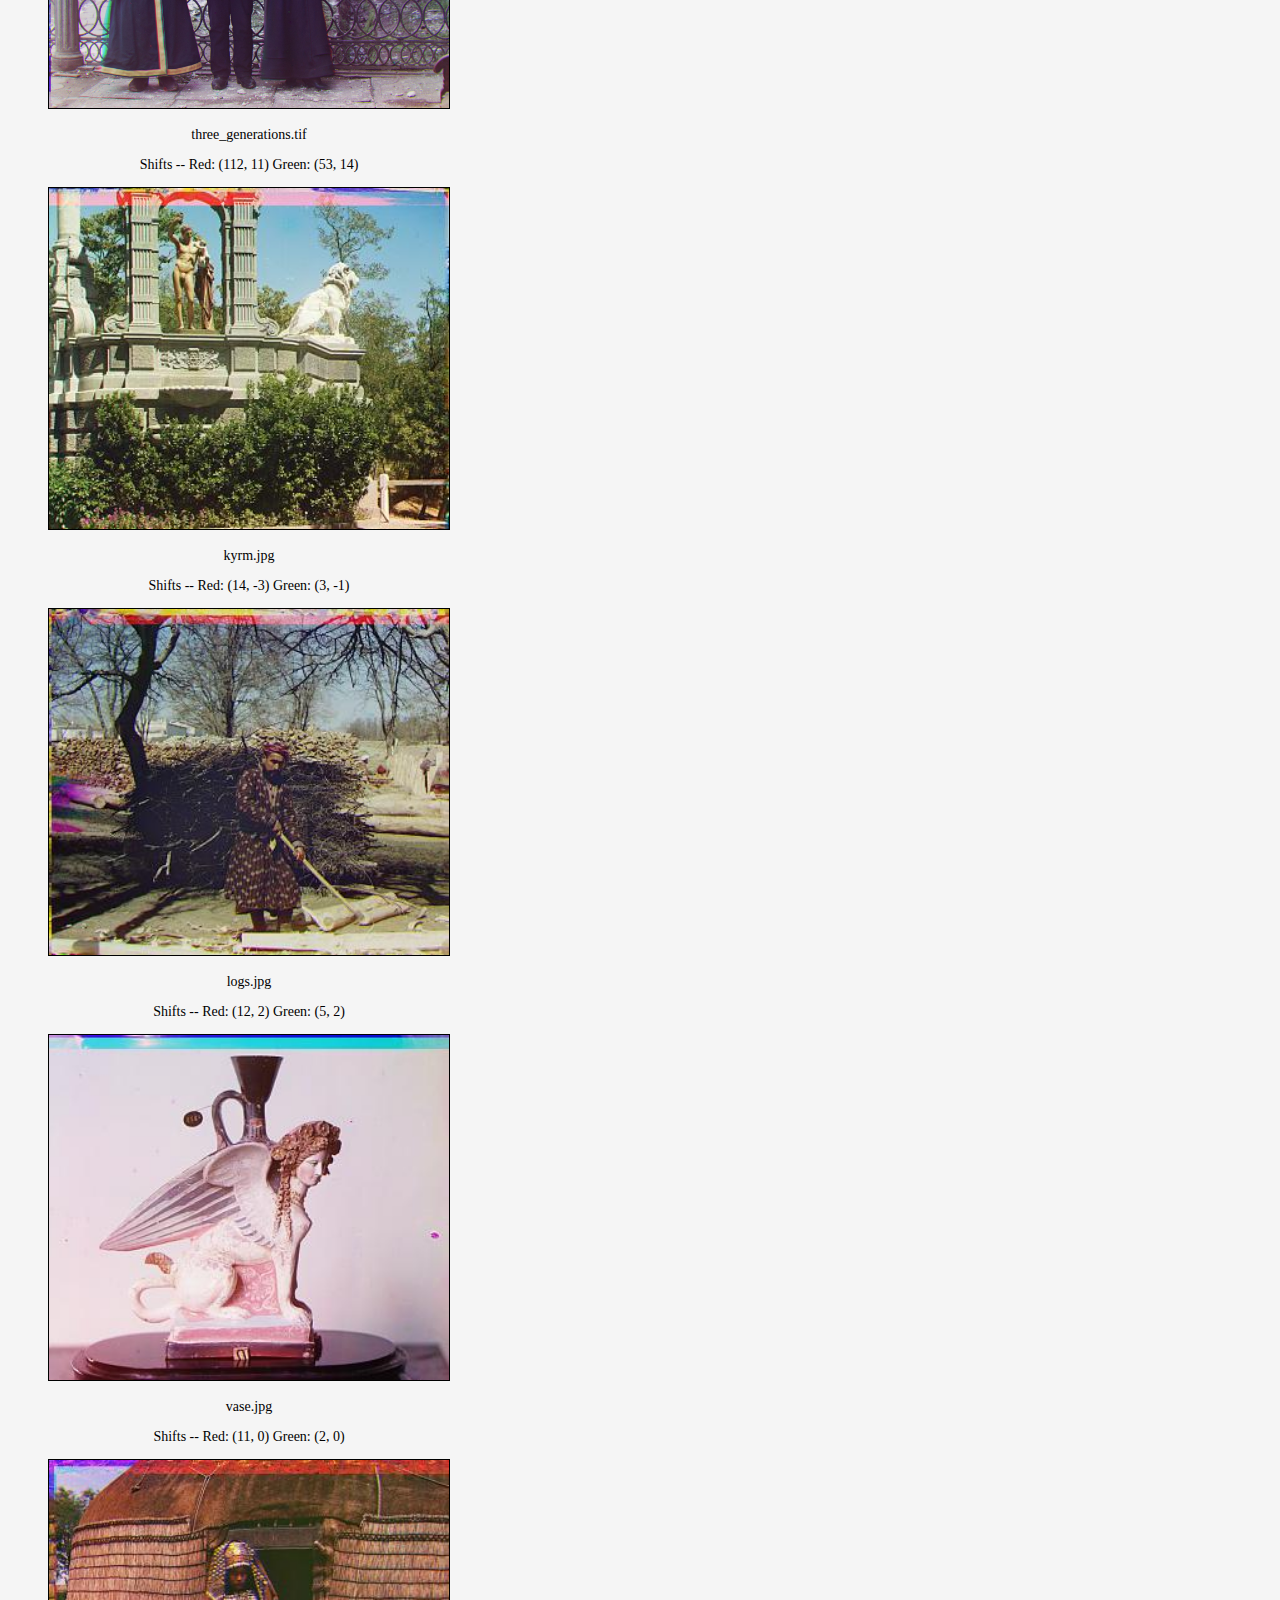
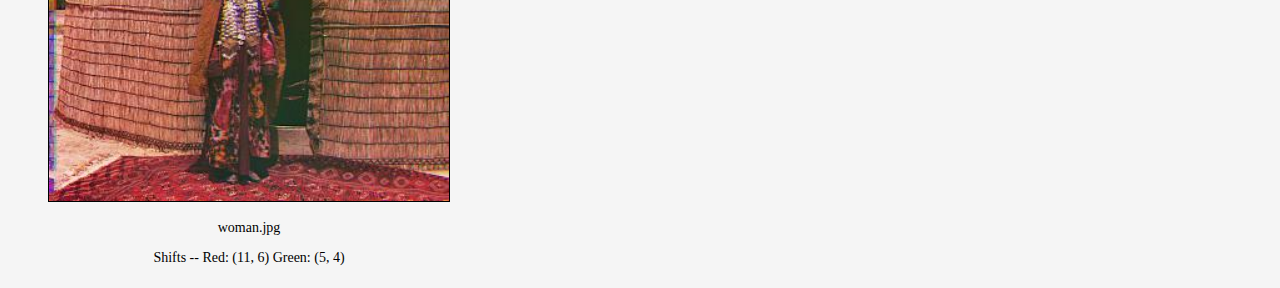
<file: project_pages/cs180proj1.html>
<!DOCTYPE html>
<html lang="en">
<head>
    <meta charset="UTF-8">
    <meta name="viewport" content="width=device-width, initial-scale=1.0">
    <title>CS180: Project 1</title>
    <link rel="stylesheet" href="projtype1.css" link>
    <link rel="icon" href="/images/layout.png">
</head>
<body>
    <div class="grid-container">
        <div class="grid1">
            <a href="/projects.html">
                <p><<< Back to
                    <br/>Projects Page
                </p>
            </a>
        </div>
        <div class="grid2">
            CS 180 Project 1
        </div>
        <div class="grid3">
            <p>Images of the Russian Empire
            </p>
        </div>
        <div class="grid4">
            <img src="/images/cathedral_rshift_(12, 3)_gshift_(5, 2).jpg" style="width:400px">
            <div>
                <p>cathedral.jpg</p>
                <p>Shifts -- Red: (12, 3)  Green: (5, 2)</p>
            </div>
            <img src="/images/monastery_rshift_(3, 2)_gshift_(-3, 2).jpg" style="width:400px">
            <div>
                <p>monastery.jpg</p>
                <p>Shifts -- Red: (3, 2)  Green: (-3, 2)</p>
            </div>
            <img src="/images/tobolsk_rshift_(6, 3)_gshift_(3, 3).jpg" style="width:400px">
            <div>
                <p>tobolsk.jpg</p>
                <p>Shifts -- Red: (6, 3)  Green: (3, 3)</p>

            </div>
            <img src="/images/church_rshift_(58, -4)_gshift_(25, 4).jpg" style="width:400px">
            <div>
                <p>church.jpg</p>
                <p>Shifts -- Red: (58, -4)  Green: (25, 4)</p>

            </div>
            <img src="/images/emir_rshift_(103, 55)_gshift_(49, 24).jpg" style="width:400px">
            <div>
                <p>emir.tif</p>
                <p>Shifts -- Red: (103, 55)  Green: (49, 24)</p>

            </div>
            <img src="/images/harvesters_rshift_(124, 13)_gshift_(59, 16).jpg" style="width:400px">
            <div>
                <p>harvesters.tif</p>
                <p>Shifts -- Red: (124, 13)  Green: (59, 16)</p>

            </div>
            <img src="/images/icon_rshift_(89, 23)_gshift_(41, 17).jpg" style="width:400px">
            <div>
                <p>icon.tif</p>
                <p>Shifts -- Red: (89, 23)  Green: (41, 17)</p>
            </div>
            <img src="/images/italil_rshift_(76, 35)_gshift_(38, 21).jpg" style="width:400px">
            <div>
                <p>italil.tif</p>
                <p>Shifts -- Red: (76, 35)  Green: (38, 21)</p>

            </div>
            <img src="/images/lastochikino_rshift_(75, -8)_gshift_(-2, -2).jpg" style="width:400px">
            <div>
                <p>lastochikino.tif</p>
                <p>Shifts -- Red: (75, -8)  Green: (-2, -2)</p>
            </div>
            <img src="/images/lugano_rshift_(92, -29)_gshift_(41, -16).jpg" style="width:400px">
            <div>
                <p>lugano.tif</p>
                <p>Shifts -- Red: (92, -29)  Green: (41, -16)</p>

            </div>
            <img src="/images/melons_rshift_(135, 11)_gshift_(81, 10).jpg" style="width:400px">
            <div>
                <p>melons.tif</p>
                <p>Shifts -- Red: (135, 11)  Green: (81, 10)</p>

            </div>
            <img src="/images/self_portrait_rshift_(135, 33)_gshift_(78, 29).jpg" style="width:400px">
            <div>
                <p>self_portrait.tif</p>
                <p>Shifts -- Red: (135, 33)  Green: (78, 29)</p>

            </div>
            <img src="/images/siren_rshift_(95, -25)_gshift_(49, -6).jpg" style="width:400px">
            <div>
                <p>siren.tif</p>
                <p>Shifts -- Red: (95, -25)  Green: (49, -6)</p>

            </div>
            <img src="/images/three_generations_rshift_(112, 11)_gshift_(53, 14).jpg" style="width:400px">
            <div>
                <p>three_generations.tif</p>
                <p>Shifts -- Red: (112, 11)  Green: (53, 14)</p>
            </div>
            <img src="/images/kyrm_rshift_(14, -3)_gshift_(3, -1).jpg" style="width:400px">
            <div>
                <p>kyrm.jpg</p>
                <p>Shifts -- Red: (14, -3)  Green: (3, -1)</p>
            </div>
            <img src="/images/logs_rshift_(12, 2)_gshift_(5, 2).jpg" style="width:400px">
            <div>
                <p>logs.jpg</p>
                <p>Shifts -- Red: (12, 2)  Green: (5, 2)</p>
            </div>
            <img src="/images/vase_rshift_(11, 0)_gshift_(2, 0).jpg" style="width:400px">
            <div>
                <p>vase.jpg</p>
                <p>Shifts -- Red: (11, 0)  Green: (2, 0)</p>
            </div>
            <img src="/images/woman_rshift_(11, 6)_gshift_(5, 4).jpg" style="width:400px">
            <div>
                <p>woman.jpg</p>
                <p>Shifts -- Red: (11, 6)  Green: (5, 4)</p>
            </div>
        </div>
        <div class="grid5">
            <p>Overview</p>
            <p>
                The goal of this project was to reconstruct the colored version of photographs from 
                the Prokudin-Gorskii collection. Each photo in question consists of 3, black-and-white panels of the same 
                scene. Each of these panels utilize one of three different color filters: red, green, or blue. 
                In order to reconstruct the full colored images, the filtered panels/channels needed to be properly aligned
                and layered. 
            </p>
            <p>
                On the left of this page, I've displayed the colorized images along with the shifts
                applied to the red and green filtered channels for alignment with the blue channel. The last 4 images were
                the ones of my own choosing. 
            </p>
            <p>Implementation</p>
            <p>
                The first aspect of my implementation was using an exhastive search over all possible horizontal and vertical pixel shifts 
                within a defined window (ie. [-15, 15] pixels). Each shift's alignment was evaluated using the calculated euclidean distance (L2 norm)
                between the red/green channel and blue channel. The shift that resulted in the minimum L2 norm score was taken as the one with the best alignment. 
                This brute force method performed effectively for the low-resolution, jpg images. 
            </p>
            <p>
                However, brute force performed much too slowly for the higher resolution, tif images, thus requiring a better approach. 
                I implemented a recursive image pyramid search algorithm. This algorithm would recursively shrink the images by a fact of 2 (keeping track of the overall shrinkage from the original image size)
                until the defined recursion depth was reached, or the image became small enough to be handled by the exhaustive alignment function. 
                The shift calculated from the downsized images would then be scaled up by a factor of (2^recursion depth reached), and the original image would use this shift as a starting point for 
                another round of exhaustive searching on the original, large image. 
            </p>
            <p>
                Problems Encountered
            </p>
            <p>
                The biggest issue I had encountered during this projects implementation was dealing with the image borders. Writing the exhaustive algorithm was 
                pretty straigtforward, but my images were still slightly misaligned. After some closer examination (and a scroll through EdStem) I concluded that the burnt 
                borders of the images were affecting the accuracy of my L2 norm scores. To combat this, I wrote a cropping function that both seperated each photo series into thirds, 
                and also cropped the edges of each third by 10%. Doing this cropping resulted in significantly better alignment amongst my colorized photos. 
            </p>
            <p>
                Another minor issue I encountered had to do with my recursive image pyramid-ing. My alignments kept being slightly off because when I was rescaling the shift calculated from the 
                downsized images, I wasn't rescaling it by the correct scale factor. After some code examination, I recognized the problem and recalculated by scaling factor. 
            </p>
        </div>
        <div class="grid6"></div>
    </div>
</body>

</html>
</file>
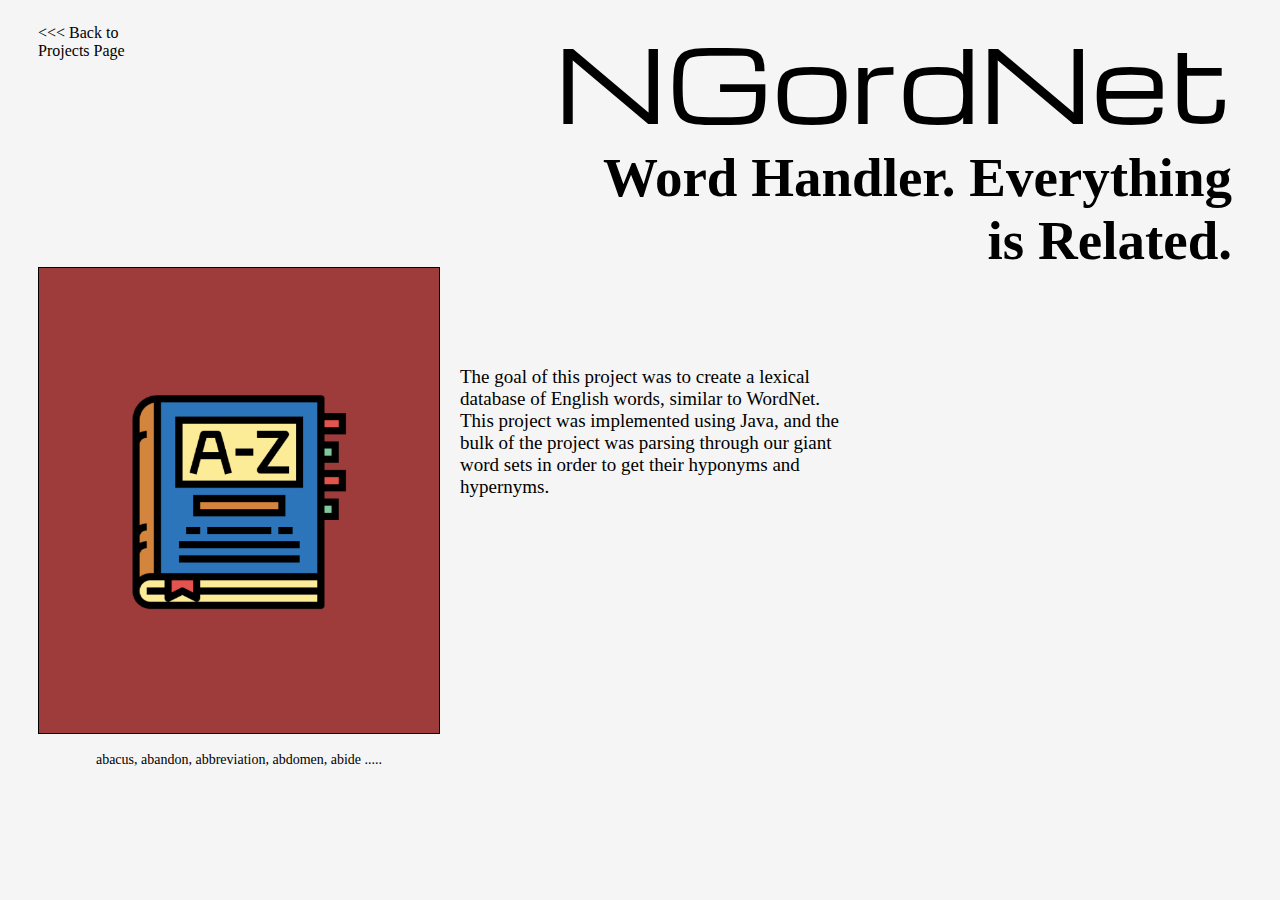
<file: project_pages/ngordnet.html>
<!DOCTYPE html>
<html lang="en">
<head>
    <meta charset="UTF-8">
    <meta name="viewport" content="width=device-width, initial-scale=1.0">
    <title>NGordNet</title>
    <link rel="stylesheet" href="projtype2.css" link>
    <link rel="icon" href="/images/layout.png">
</head>
<body>
    <div class="grid-container">
        <div class="grid1">
            <a href="/projects.html">
                <p><<< Back to
                    <br/>Projects Page
                </p>
            </a>
        </div>
        <div class="grid2">
            NGordNet
        </div>
        <div class="grid3">
            <p>Word Handler. Everything 
                <br/> is Related.
            </p>
        </div>
        <div class="grid4">
            <img src="/images/ngordnet cover.png" style="width:400px">
                <p>abacus, abandon, abbreviation, abdomen, abide .....</p>
        </div>
        <div class="grid5">
            <p>The goal of this project was to create a lexical database of English words, similar to WordNet. This project was implemented using Java, and the bulk of the project was parsing through our giant word sets in order to get their hyponyms and hypernyms. </p>
        </div>
        <div class="grid6"></div>
    </div>
</body>
</html>
</file>
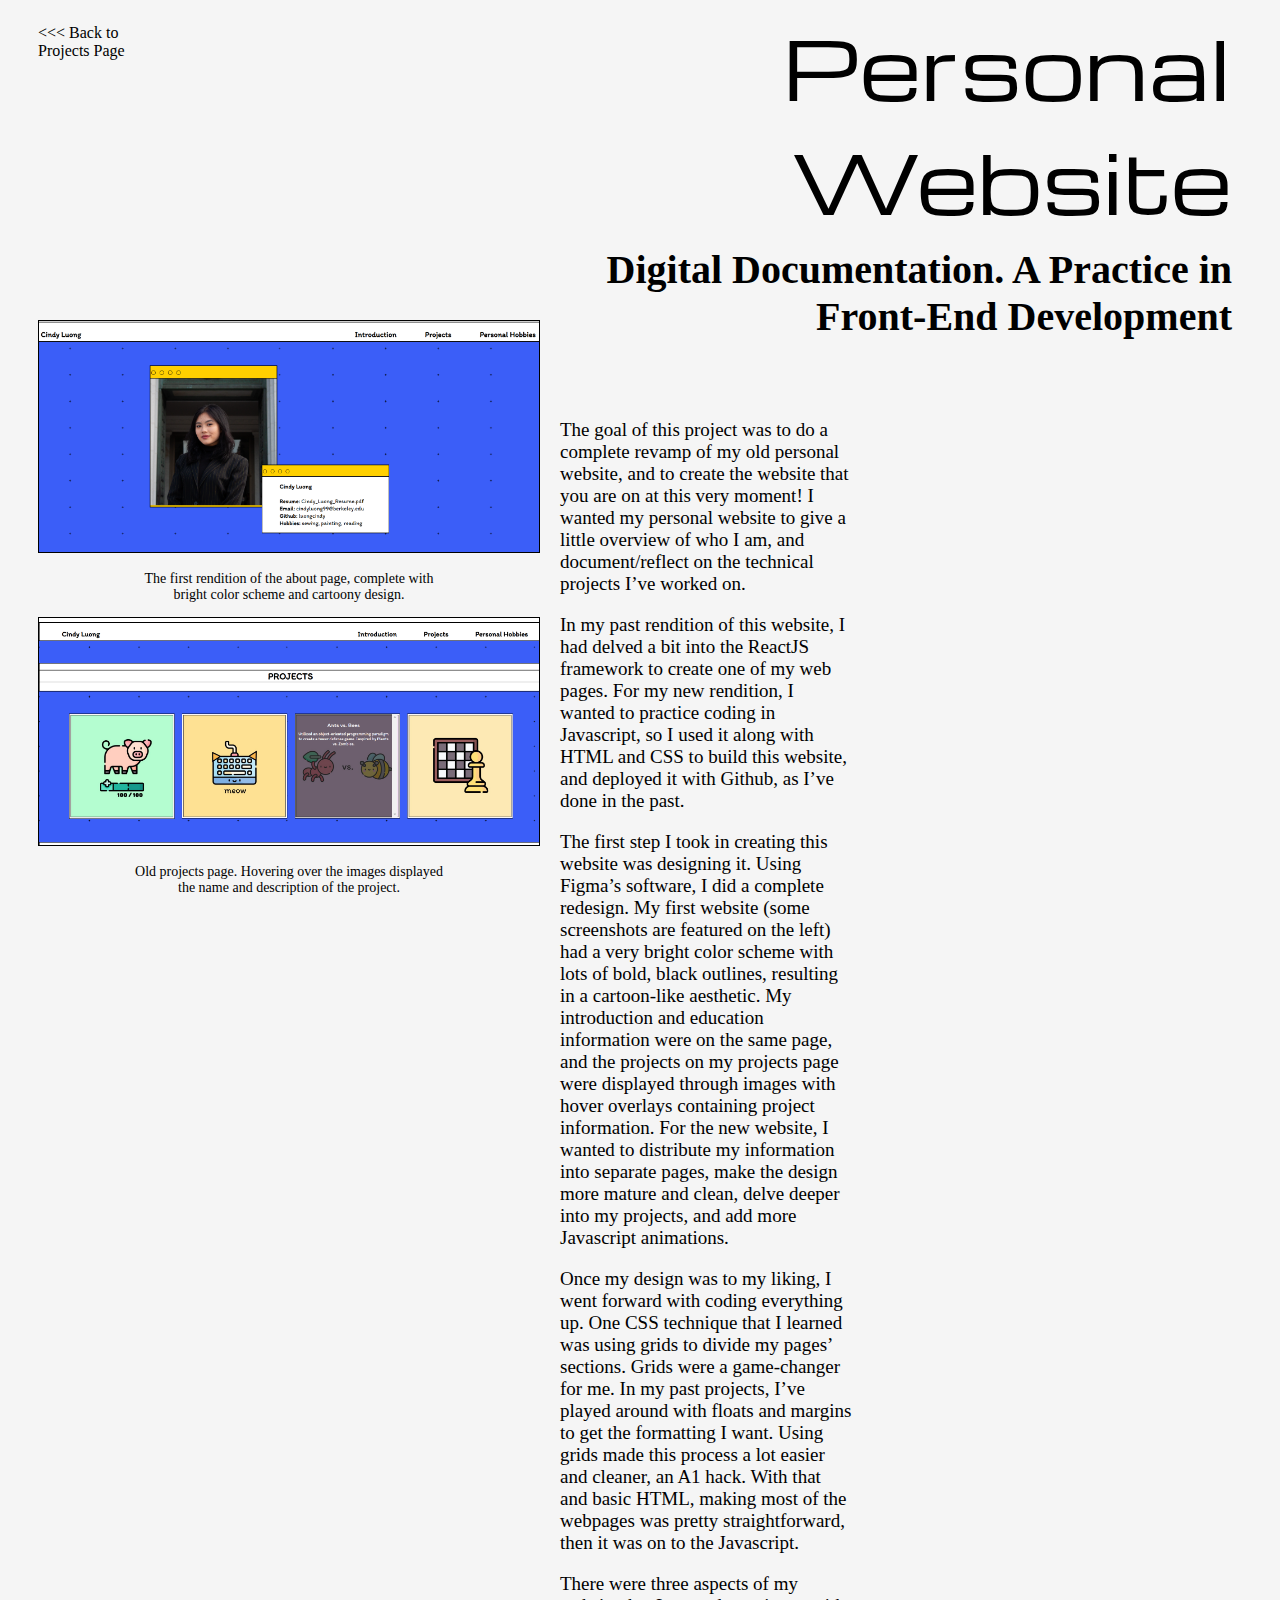
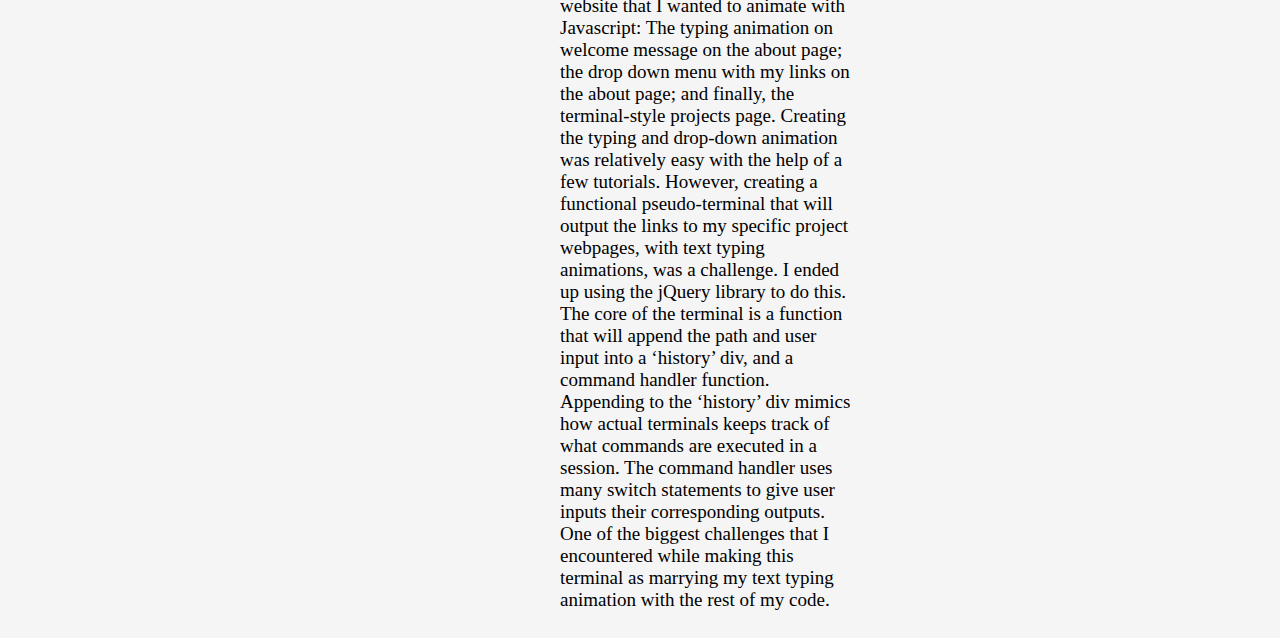
<file: project_pages/personalweb.html>
<!DOCTYPE html>
<html lang="en">
<head>
    <meta charset="UTF-8">
    <meta name="viewport" content="width=device-width, initial-scale=1.0">
    <title>Personal Website</title>
    <link rel="stylesheet" href="projtype2.css" link>
    <link rel="icon" href="/images/layout.png">
</head>
<body>
    <div class="grid-container">
        <div class="grid1">
            <a href="/projects.html">
                <p><<< Back to
                    <br/>Projects Page
                </p>
            </a>
        </div>
        <div class="grid2" style="font-size: 80px;">
            Personal Website
        </div>
        <div class="grid3" style="font-size: 40px; margin-top: -50px;">
            <p>Digital Documentation. A Practice in 
                <br/> Front-End Development
            </p>
        </div>
        <div class="grid4">
            <img src="/images/old_intro_page.png" style="width:500px">
            <div><p>The first rendition of the about page, complete with </br>bright color scheme and cartoony design.</p></div>
            <img src="/images/old_proj_page.png" style="width:500px">
            <div>
                <p>Old projects page. Hovering over the images displayed
                    <br/>the name and description of the project.

                </p>
            </div>
        </div>
        <div class="grid5">
            <p>The goal of this project was to do a complete revamp of my old personal website, and to create the website that you are on at this very moment! I wanted my personal website to give a little overview of who I am, and document/reflect on the technical projects I’ve worked on.
            </p>
            <p> In my past rendition of this website, I had delved a bit into the ReactJS framework to create one of my web pages. For my new rendition, I wanted to practice coding in Javascript, so I used it along with HTML and CSS to build this website, and deployed it with Github, as I’ve done in the past. </p>
            <p>The first step I took in creating this website was designing it. Using Figma’s software, I did a complete redesign. My first website (some screenshots are featured on the left) had a very bright color scheme with lots of bold, black outlines, resulting in a cartoon-like aesthetic. My introduction and education information were on the same page, and the projects on my projects page were displayed through images with hover overlays containing project information. For the new website, I wanted to distribute my information into separate pages, make the design more mature and clean, delve deeper into my projects, and add more Javascript animations. </p>
            <p>Once my design was to my liking, I went forward with coding everything up. One CSS technique that I learned was using grids to divide my pages’ sections. Grids were a game-changer for me. In my past projects, I’ve played around with floats and margins to get the formatting I want. Using grids made this process a lot easier and cleaner, an A1 hack. With that and basic HTML, making most of the webpages was pretty straightforward, then it was on to the Javascript. </p>
            <p>There were three aspects of my website that I wanted to animate with Javascript: The typing animation on welcome message on the about page; the drop down menu with my links on the about page; and finally, the terminal-style projects page. Creating the typing and drop-down animation was relatively easy with the help of a few tutorials. However, creating a functional pseudo-terminal that will output the links to my specific project webpages, with text typing animations, was a challenge. I ended up using the jQuery library to do this. The core of the terminal is a function that will append the path and user input into a ‘history’ div, and a command handler function. Appending to the ‘history’ div mimics how actual terminals keeps track of what commands are executed in a session. The command handler uses many switch statements to give user inputs their corresponding outputs. One of the biggest challenges that I encountered while making this terminal as marrying my text typing animation with the rest of my code. </p>
        </div>
        <div class="grid6"></div>
    </div>
</body>
</html>
</file>
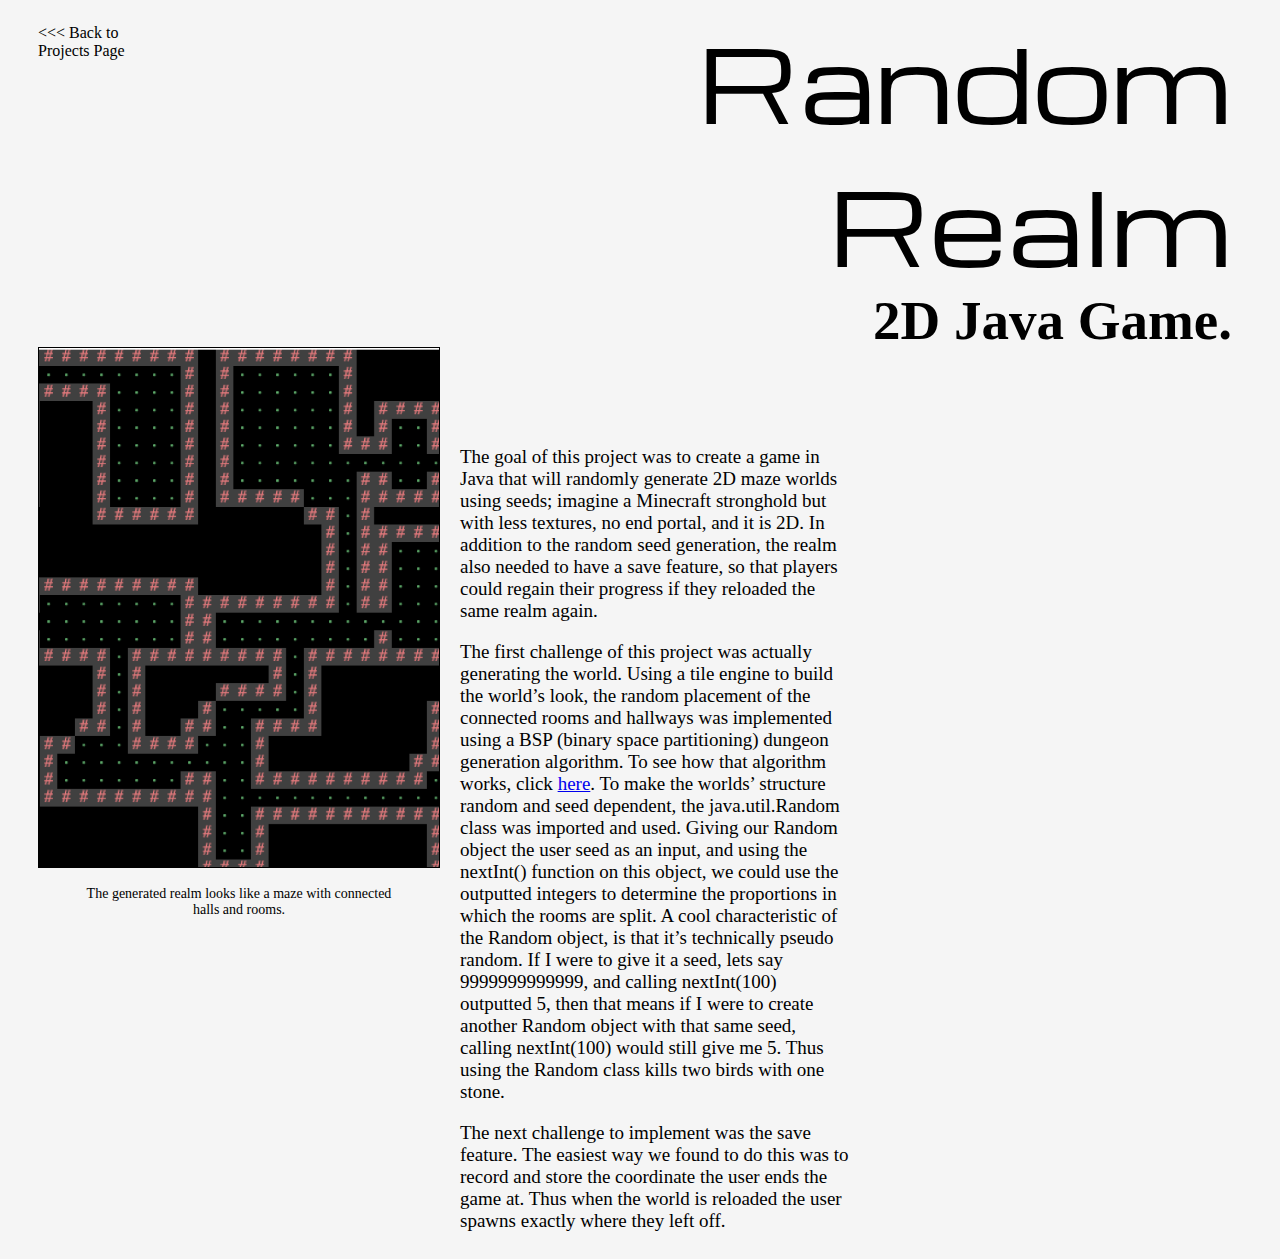
<file: project_pages/randomrealm.html>
<!DOCTYPE html>
<html lang="en">
<head>
    <meta charset="UTF-8">
    <meta name="viewport" content="width=device-width, initial-scale=1.0">
    <title>Random Realm</title>
    <link rel="stylesheet" href="projtype2.css" link>
    <link rel="icon" href="/images/layout.png">
</head>
<body>
    <div class="grid-container">
        <div class="grid1">
            <a href="/projects.html">
                <p><<< Back to
                    <br/>Projects Page
                </p>
            </a>
        </div>
        <div class="grid2">
            Random Realm
        </div>
        <div class="grid3">
            <p>2D Java Game.
            </p>
        </div>
        <div class="grid4">
            <img src="/images/random realm cover.png" style="width:400px">
                <p>The generated realm looks like a maze with connected
                    <br/>halls and rooms.</p>
        </div>
        <div class="grid5">
            <p>The goal of this project was to create a game in Java that will randomly generate 2D maze worlds using seeds; imagine a Minecraft stronghold but with less textures, no end portal, and it is 2D. In addition to the random seed generation, the realm also needed to have a save feature, so that players could regain their progress if they reloaded the same realm again. </p>
            <p>The first challenge of this project was actually generating the world. Using a tile engine to build the world’s look, the random placement of the connected rooms and hallways was implemented using a BSP (binary space partitioning) dungeon generation algorithm. To see how that algorithm works, click <a href="https://www.roguebasin.com/index.php/Basic_BSP_Dungeon_generation">here</a>. To make the worlds’ structure random and seed dependent, the java.util.Random class was imported and used. Giving our Random object the user seed as an input, and using the nextInt() function on this object, we could use the outputted integers to determine the proportions in which the rooms are split. A cool characteristic of the Random object, is that it’s technically pseudo random. If I were to give it a seed, lets say 9999999999999, and calling nextInt(100) outputted 5, then that means if I were to create another Random object with that same seed, calling nextInt(100) would still give me 5. Thus using the Random class kills two birds with one stone. </p>
            <p>The next challenge to implement was the save feature. The easiest way we found to do this was to record and store the coordinate the user ends the game at. Thus when the world is reloaded the user spawns exactly where they left off.</p>
        </div>
        <div class="grid6"></div>
    </div>
</body>
</html>
</file>
<file: style.css>
@import url('https://fonts.googleapis.com/css2?family=Lexend+Giga:wght@700&display=swap');

body {
    background-color: black;
    color: aliceblue;
}
.intro{
    background-image: linear-gradient(to top, black, rgba(0,0,0,0)), url("/images/good\ city\ photo\ -\ Copy.png");
    background-position: 0%;
    background-attachment: scroll;
    background-repeat: no-repeat;
    background-size: cover;
    
}
.nav-links{
    list-style-type: none;
    overflow: hidden;
}
.nav-links a{
    font-family: Inter;
    font-size: large;
    text-decoration: none;
    color: white;
    display: block;
    margin: 40px;
    margin-left: -40px;
    margin-right: 100px;
}
.nav-links li{
    float: right;
}
.welcomemsg {
    font-family: "Josefin Sans";
    color: white;
    font-size: 120px;
    font-weight: 700;
    text-align: right;
    margin-right: 100px;
    margin-bottom: 75px;
}

.about-container{
    background: url("images/grid.png") no-repeat scroll center;
    padding: 150px;
    display: grid;
    grid-template-columns: auto auto;
    column-gap: 20px;
}
.about-item{
    border-radius: 40px;
    width: 600px;
}

.abouttitle{
    font-family: "Lexend Giga", sans-serif;
    font-size: 60px;
    width: 250px;
    margin-top: -85px;
    margin-left: 280px;

}
.elevatorpitch{
    font-family: Inter;
    font-size: 17px;
    width: 300px;
    margin-left: 280px;
    margin-top: -15px;
}
.headshot{
    padding-left: 10px;
    padding-top: 5px;
}
img{
    border: 1px solid white;
}
.email{
    font-family: "Lexend Giga";
    font-size: 18px;
    font-weight: bold;
    width:150px;
    height: 50px;
    border-radius: 20px;
}
.links{
    font-family: "Lexend Giga";
    font-size: 18px;
    font-weight: bold;
    width:150px;
    height: 50px;
    border-radius:20px;
    margin-left: 280px;
    cursor:pointer;
}
.foot-links{
    list-style-type: none;
    overflow: hidden;
    display: inline-block;

}
.foot-links a{
    font-family: Inter;
    font-size: large;
    text-decoration: none;
    color: white;
    margin: 50px;
}
.foot-links li{
    float: right;
}
.footer{
    background: linear-gradient(to bottom, black, rgba(0,0,0,0)), url(images/good\ city\ photo.png);
    text-align: center;
    margin-top: 100px;
}
a:link { text-decoration: none; 
}
a:visited { text-decoration: none; }
a:hover { text-decoration: none; }
a:active { text-decoration: none; }

.dropdown {
    position: relative;
    display: inline-block;
  }

  .dropdown-content {
    display: none;
    position: absolute;
    background-color: #f9f9f9;
    min-width: 150px;
    box-shadow: 0px 8px 16px 0px rgba(0,0,0,0.2);
    z-index: 1;
    margin-left: 280px;
  }
  
  .dropdown-content a {
    color: black;
    font-family: Inter;
    font-size: 15px;
    padding: 12px 16px;
    text-decoration: none;
    display: block;
  }
  .dropdown-content a:hover {
    background-color: #f1f1f1;
    border-radius:20px;
}
  .dropdown:hover .dropdown-content {
    display: block;
    border-radius:20px;

  }
</file>
<file: bookshelf.css>
body{
    background-color: black;
}
.foot-links{
    list-style-type: none;
    overflow: hidden;
    display: inline-block;
}
.foot-links a{
    font-family: Inter;
    font-size: large;
    text-decoration: none;
    color: white;
    margin: 0px 40px 0px 40px;
}
.foot-links li{
    float: right;
}
.footer{
    text-align: center;
}
.construction{
    width:500px;
    color:white;
    margin-left: auto;
    margin-right: auto;
    margin-top: 150px;
    text-align: center;
    font-family: Inter;
    font-size: x-large;
    font-weight: 600;
}
</file>
<file: education.css>
@import url("https://fonts.googleapis.com/css?family=Josefin Sans: 900");

body{
    background: url(images/education\ background.png) no-repeat scroll;
    background-size: cover;
}
.grid1{
    grid-area: nav;
}
.grid2{
    grid-area: space;
}
.grid3{
    grid-area: image;
}
.grid4{
    grid-area: edu;
    margin-top: 20px;
    height: 700px;
    background-color: rgb(222, 216, 216);
}
.grid5{
    grid-area: footer;
}
.grid6{
    grid-area: space2;
}
.grid-container{
    grid-template-areas:
    'nav nav nav nav nav nav nav nav nav'
    'space image edu edu edu edu edu edu space2'
    'footer footer footer footer footer footer footer footer footer';
    display: grid;
    gap: 20px;
}
.grid-container > div{
    padding: 20px;
}
.nav-links{
    list-style-type: none;
    overflow: hidden;
}
.nav-links a{
    font-family: Inter;
    font-size: large;
    font-weight:400 ;
    text-decoration: none;
    color: white;
    display: block;
    margin-left: -40px;
    margin-right: 90px;
}
.nav-links li{
    float: right;
}
.title{
    font-size: 80px;
    color: rgb(222, 216, 216);;
    font-family: "Josefin Sans";
    text-align: center;
}
.campanile{
    border: solid #777773 1px;
    width: 500px;
    height: 650px;
    display: block;
    margin-left: auto;
    margin-right: auto;
}

.foot-links{
    list-style-type: none;
    overflow: hidden;
    display: inline-block;
}
.foot-links a{
    font-family: Inter;
    font-size: large;
    text-decoration: none;
    color: white;
    margin: 0px 40px 0px 40px;
}
.foot-links li{
    float: right;
}
.footer{
    text-align: center;
}
.logo{
    grid-area: logo;
}
.degree{
    grid-area: degree;
    font-family: "Josefin Sans";
    margin-bottom: 20px;
}
.coursework{
    grid-area: course;
    border-top: black solid 2px;
    font-family: "Josefin Sans";
}
.edu-container{
    grid-template-areas: 
    'logo degree degree'
    'course course course';
    display: grid;
}
.gobears{
    margin-top: 15px;
    margin-left: auto;
    margin-right: auto;
    display: block;
}
.line1{
    font-size: 24px;
}
.line2{
    font-size: 18px;
}
.line3{
    font-size: 14px;
}
.relevancy{
    font-size: large;
    font-weight: 600;
    margin: 30px;
}
.cs-classes{
    font-size: 18px;
    margin-left: 80px;
    line-height: 30px;
}
.ee-classes{
    font-size: 18px;
    margin-left: 80px;
    line-height: 30px;
    margin-top: 40px;
}
.other-classes{
    font-size: 18px;
    margin-left: 80px;
    line-height: 30px;
    margin-top: 40px;
}
</file>
<file: experience.css>
body{
    background-color: black;
}
.foot-links{
    list-style-type: none;
    overflow: hidden;
    display: inline-block;
}
.foot-links a{
    font-family: Inter;
    font-size: large;
    text-decoration: none;
    color: white;
    margin: 0px 40px 0px 40px;
}
.foot-links li{
    float: right;
}
.footer{
    text-align: center;
}
.construction{
    width:500px;
    color:white;
    margin-left: auto;
    margin-right: auto;
    margin-top: 150px;
    text-align: center;
    font-family: Inter;
    font-size: x-large;
    font-weight: 600;
}
</file>
<file: project_pages/projtype1.css>
@import url(https://fonts.googleapis.com/css2?family=Michroma&display=swap);

body{
    background-color: whitesmoke;
}
.grid-container{
    grid-template-areas: 
    'back title title title'
    'back subtit subtit subtit'
    'image tex tex empty';
    display: grid;
    gap:20px;
}
.grid1{
    grid-area: back;
    font-family: Inter;
    font-size: 16px;
    font-weight: 400;
    margin-left: 30px;
}
.grid1 a{
    color: black;
    text-decoration: none;
}

.grid2{
    grid-area: title;
    font-family: Michroma;
    font-size: 130px;
    text-align: right;
    margin-right: 40px;
}
.grid3{
    grid-area: subtit;
    font-family: Inter;
    font-size: 55px;
    font-weight: 700;
    text-align: right;
    margin-top: -80px;
    margin-right: 40px;
}
.grid4{
    grid-area: image;
    margin-top: -80px;
    margin-left: 40px;
    text-align: center;
    font-family: Inter;
    font-weight: 400;
    font-size: 14px;
}
.grid5{
    grid-area: tex;
    font-family: Inter;
    font-size: 19px;
    font-weight: 500;
    overflow: hidden;
    text-overflow: ellipsis;
    width: 100%;
}
.grid6{
    grid-area: empty;
    width: 400px;
}
img {
    border: 1px solid black;
}
</file>
<file: project_pages/projtype2.css>
@import url(https://fonts.googleapis.com/css2?family=Michroma&display=swap);

body{
    background-color: whitesmoke;
}
.grid-container{
    grid-template-areas: 
    'back title title title'
    'back subtit subtit subtit'
    'image text text space';
    display: grid;
    gap:20px;
}
.grid1{
    grid-area: back;
    font-family: Inter;
    font-size: 16px;
    font-weight: 400;
    margin-left: 30px;
}
.grid1 a{
    color: black;
    text-decoration: none;
}

.grid2{
    grid-area: title;
    font-family: Michroma;
    font-size: 100px;
    text-align: right;
    margin-right: 40px;
}
.grid3{
    grid-area: subtit;
    font-family: Inter;
    font-size: 55px;
    font-weight: 700;
    text-align: right;
    margin-top: -80px;
    margin-right: 40px;
}
.grid4{
    grid-area: image;
    margin-top: -80px;
    margin-left: 30px;
    text-align: center;
    font-family: Inter;
    font-weight: 400;
    font-size: 14px;
}
.grid5{
    grid-area: text;
    font-family: Inter;
    font-size: 19px;
    font-weight: 500;
}
.grid6{
    grid-area: space;
    width: 400px;
}
img {
    border: 1px solid;
    border-color: black;
}
</file>
